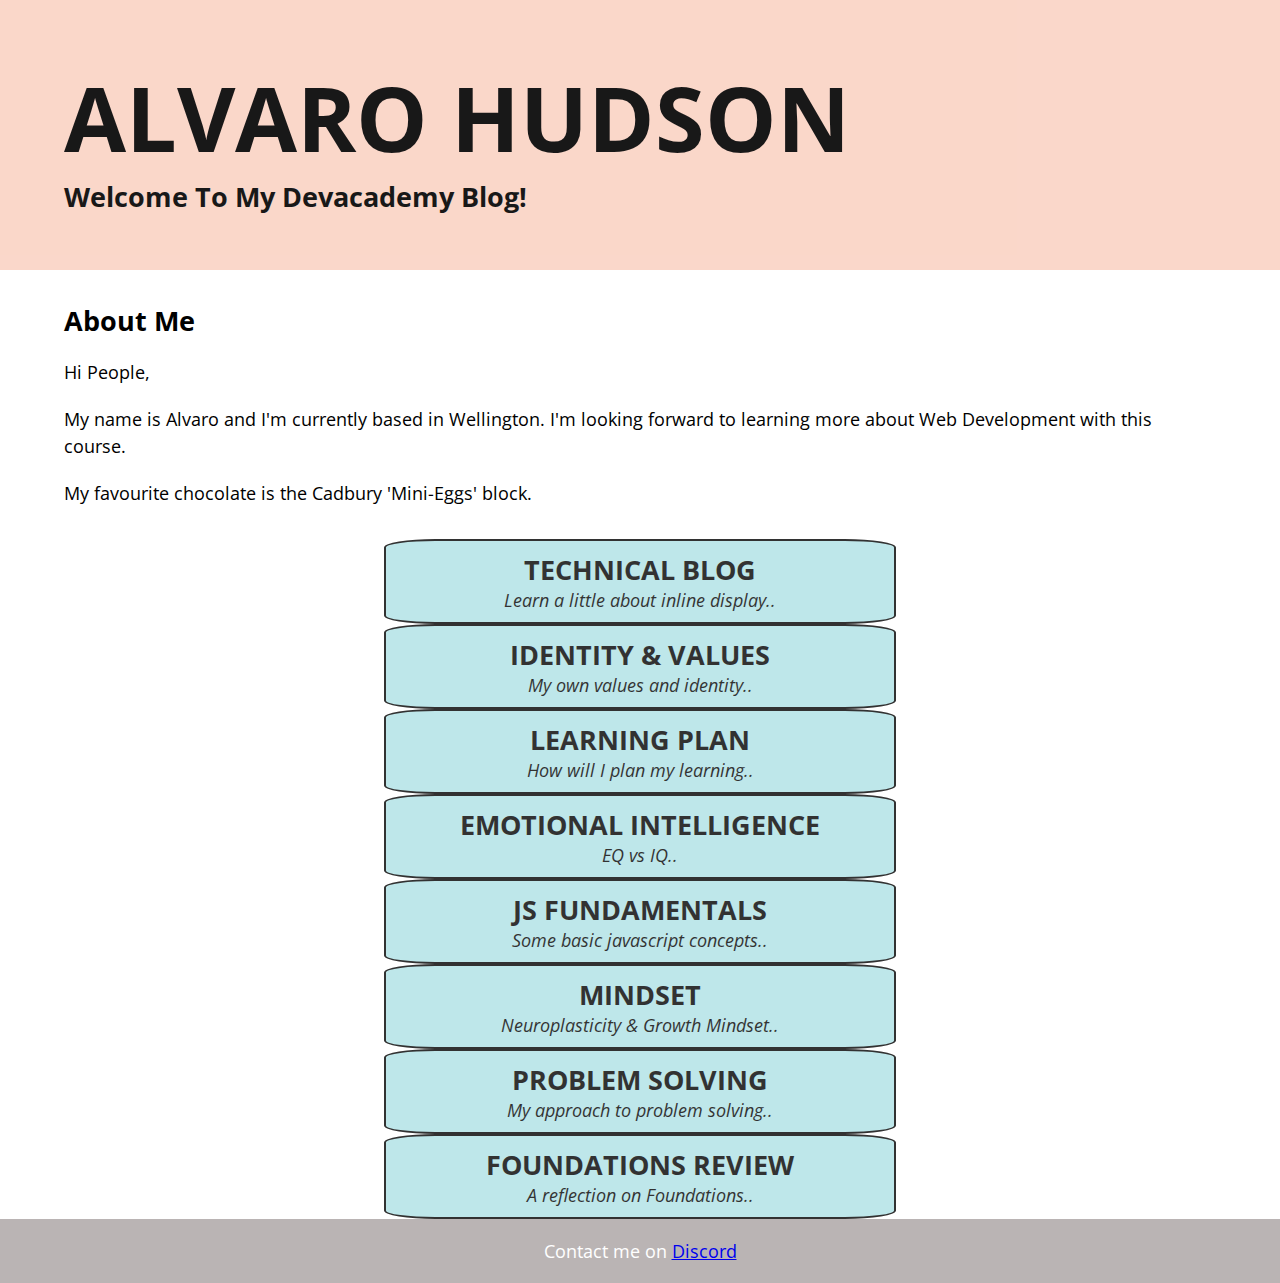
<file: index.html>
<!DOCTYPE html>
<html>

  <head>
    <title>Alvaro's Blog</title>
    <meta charset="UTF-8">
    <meta name="viewport" content="width=device-width, initial-scale=1.0">
    <meta http-equiv="X-UA-Compatible" content="ie=edge">
    <link rel="preconnect" href="https://fonts.googleapis.com">
    <link rel="preconnect" href="https://fonts.gstatic.com" crossorigin>  
    <link href="https://fonts.googleapis.com/css2?family=Open+Sans:ital,wght@0,300;0,400;0,700;1,300;1,400;1,700&display=swap" rel="stylesheet">
    <link href="styles/main.css" rel="stylesheet" type="text/css">
  </head>
  <body>
    
    <header class="home-header">
        <div class="title">
          <h1 id="title">ALVARO HUDSON</h1>
          <p><strong class="bold">Welcome To My Devacademy Blog!</strong><p>
        </div>
    </header>
  

    <main>

      <section class="about-me">
        <h2 id="about-me-title">About Me</h2>
        <p>Hi People,</p>
        <p>My name is Alvaro and I'm currently based in Wellington. I'm looking forward to learning more about Web Development with this course. </p>
        <p>My favourite chocolate is the Cadbury 'Mini-Eggs' block.</p>
      </section>

      <ul class="blog-links">
        <a href="blog/html-css.html" class="link tech">
          <li><strong class="bold">TECHNICAL BLOG</strong>
          <p><em>Learn a little about inline display..</em></p>
          </li>
        </a>
        <a href="blog/identity-values.html" class="link values">
          <li><strong class="bold">IDENTITY & VALUES</strong>
          <p><em>My own values and identity..</em></p>
          </li>
        </a>
        <a href="blog/learning-plan.html" class="link learning">
          <li><strong class="bold">LEARNING PLAN</strong>
          <p><em>How will I plan my learning..</em></p>
          </li>
        </a>
        <a href="blog/emotional-intelligence.html" class="link eq">
          <li><strong class="bold">EMOTIONAL INTELLIGENCE</strong>
          <p><em>EQ vs IQ..</em></p>
          </li>
        </a>
        <a href="blog/javascript-dom.html" class="link js">
          <li><strong class="bold">JS FUNDAMENTALS</strong>
          <p><em>Some basic javascript concepts..</em></p>
          </li>
        </a>
        <a href="blog/neuroplasticity.html" class="link mindset">
          <li><strong class="bold">MINDSET</strong>
          <p><em>Neuroplasticity & Growth Mindset..</em></p>
          </li>
        </a>
        <a href="blog/problem-solving.html" class="link problem">
          <li><strong class="bold">PROBLEM SOLVING</strong>
          <p><em>My approach to problem solving..</em></p>
          </li>
        </a>
        </a>
        <a href="blog/foundations-reflection.html" class="link foundations">
          <li><strong class="bold">FOUNDATIONS REVIEW</strong>
          <p><em>A reflection on Foundations..</em></p>
          </li>
        </a>
        </ul>

    </main>

    <footer class="other-links">
      <p>Contact me on <a href="https://discord.com/" target="_blank">Discord</a></p>
    </footer>
  

  </body>
  
</html>
</file>
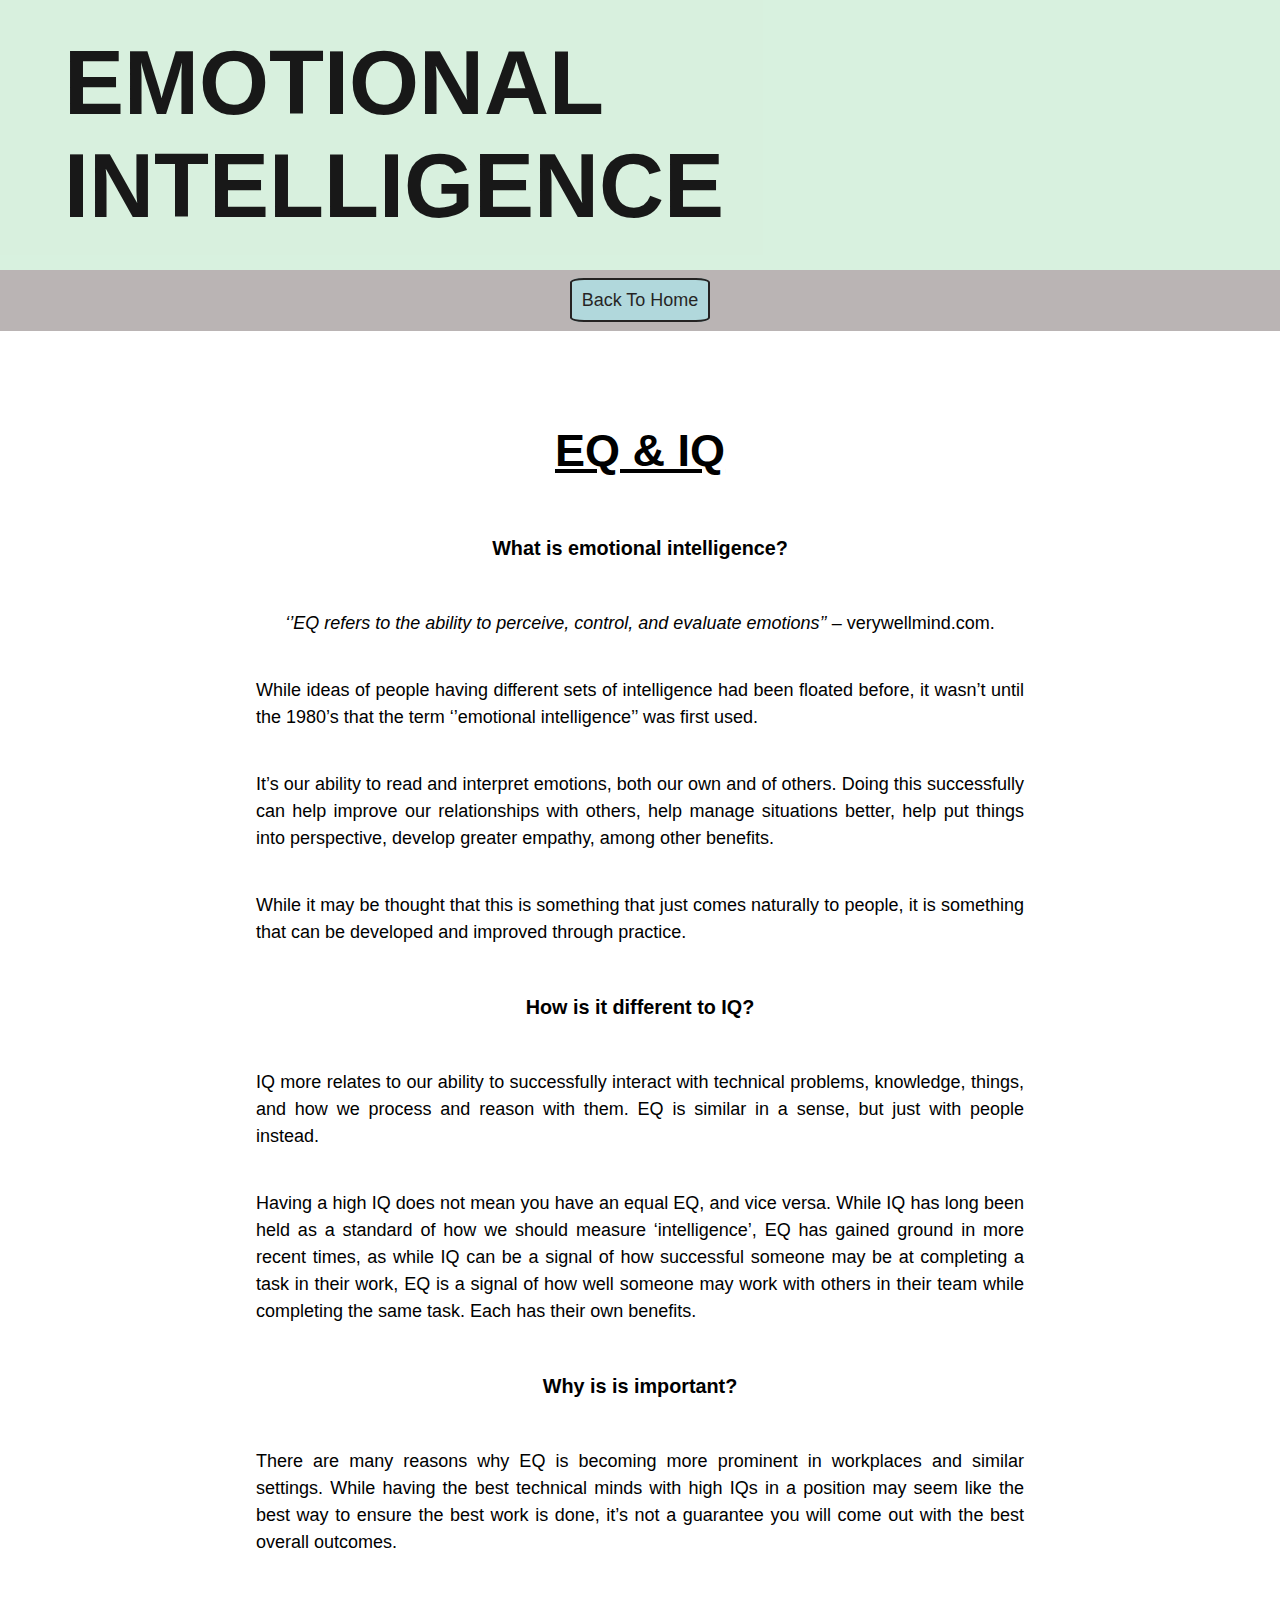
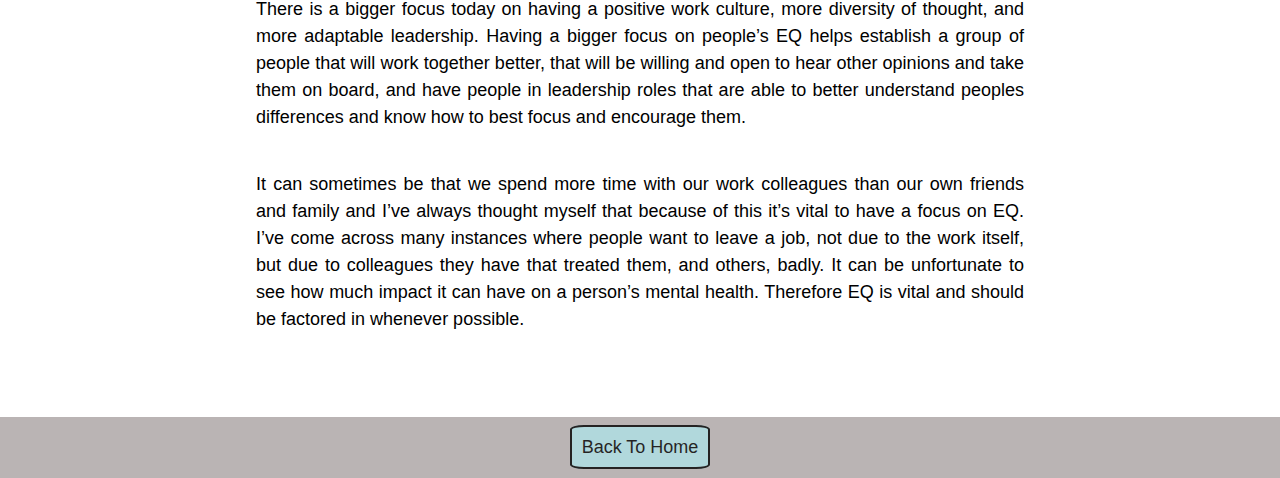
<file: blog/emotional-intelligence.html>
<!DOCTYPE html>
<html lang="en">

<head>
    <meta charset="UTF-8">
    <meta name="viewport" content="width=device-width, initial-scale=1.0">
    <meta http-equiv="X-UA-Compatible" content="ie=edge">
    <link href="../styles/main.css" rel="stylesheet" type="text/css">
    <title>EQ & IQ</title>
</head>

<body>
  <header class="home-header eq-header" >
    <h1 id="title" class="title">EMOTIONAL INTELLIGENCE</h1>
  </header>

  <nav class="other-links">
    <a href="../index.html" class="link">Back To Home</a>
  </nav>
  
  <main class="blog-main">
    <h2>EQ & IQ</h2>

    <h3>What is emotional intelligence?</h3>
    <p>
      <em>‘’EQ refers to the ability to perceive, control, and evaluate emotions’’</em> – verywellmind.com.
    </p> 
    <p>
      While ideas of people having different sets of intelligence had been floated before, it wasn’t until the 1980’s that the term ‘’emotional intelligence’’ was first used.
    </p>  
    <p>
      It’s our ability to read and interpret emotions, both our own and of others. Doing this successfully can help improve our relationships with others, help manage situations better, help put things into perspective, develop greater empathy, among other benefits.
    </p> 
    <p>
      While it may be thought that this is something that just comes naturally to people, it is something that can be developed and improved through practice.
    </p>
    
  
    <h3>How is it different to IQ?</h3>
    <p>
      IQ more relates to our ability to successfully interact with technical problems, knowledge, things, and how we process and reason with them. EQ is similar in a sense, but just with people instead.
    </p> 
    <p>
      Having a high IQ does not mean you have an equal EQ, and vice versa. While IQ has long been held as a standard of how we should measure ‘intelligence’, EQ has gained ground in more recent times, as while IQ can be a signal of how successful someone may be at completing a task in their work, EQ is a signal of how well someone may work with others in their team while completing the same task. Each has their own benefits.
    </p>
      

    <h3>Why is is important?</h3>
    <p>
      There are many reasons why EQ is becoming more prominent in workplaces and similar settings. While having the best technical minds with high IQs in a position may seem like the best way to ensure the best work is done, it’s not a guarantee you will come out with the best overall outcomes.
    </p>
    <p>
      There is a bigger focus today on having a positive work culture, more diversity of thought, and more adaptable leadership. Having a bigger focus on people’s EQ helps establish a group of people that will work together better, that will be willing and open to hear other opinions and take them on board, and have people in leadership roles that are able to better understand peoples differences and know how to best focus and encourage them.
    </p>
    <p>
      It can sometimes be that we spend more time with our work colleagues than our own friends and family and I’ve always thought myself that because of this it’s vital to have a focus on EQ. I’ve come across many instances where people want to leave a job, not due to the work itself, but due to colleagues they have that treated them, and others, badly. It can be unfortunate to see how much impact it can have on a person’s mental health. Therefore EQ is vital and should be factored in whenever possible.
    </p>
  </main>
  
  <nav class="other-links">
    <a href="../index.html" class="link">Back To Home</a>
  </nav>

</body>
</html>
</file>
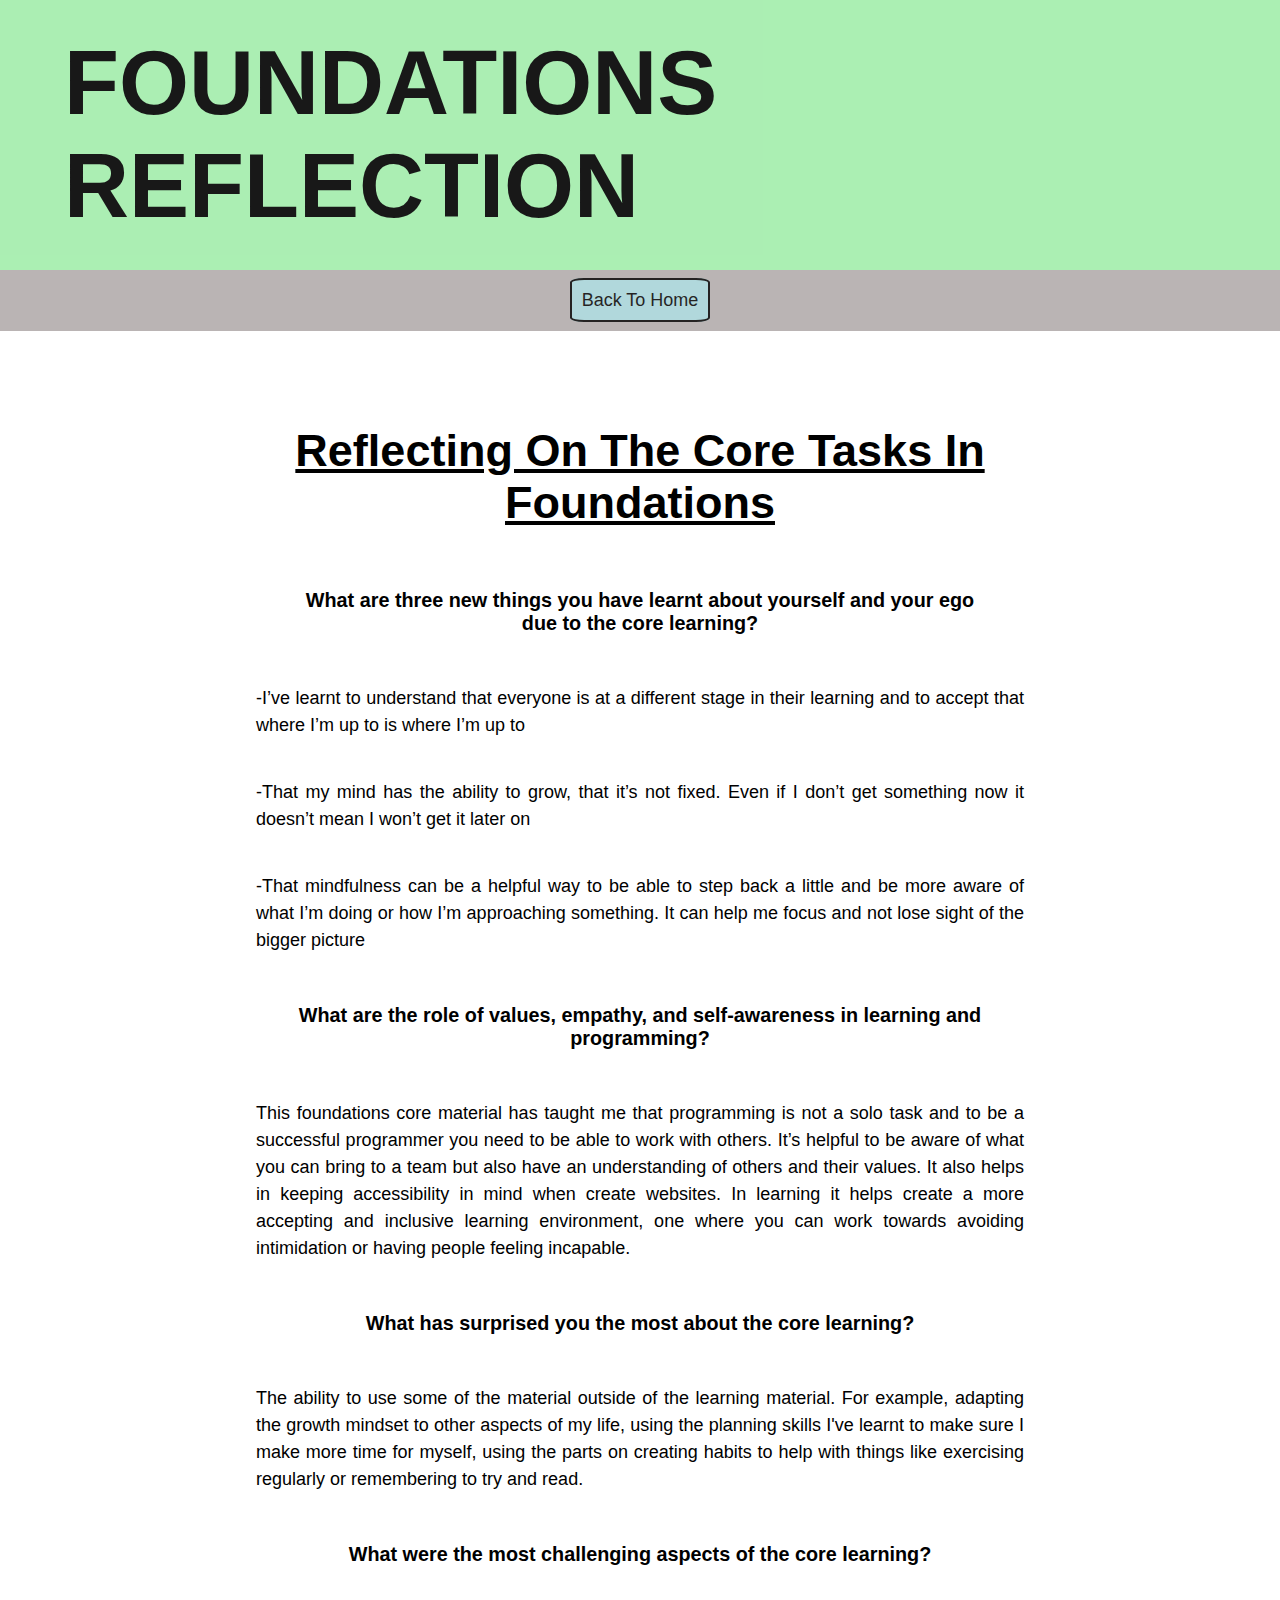
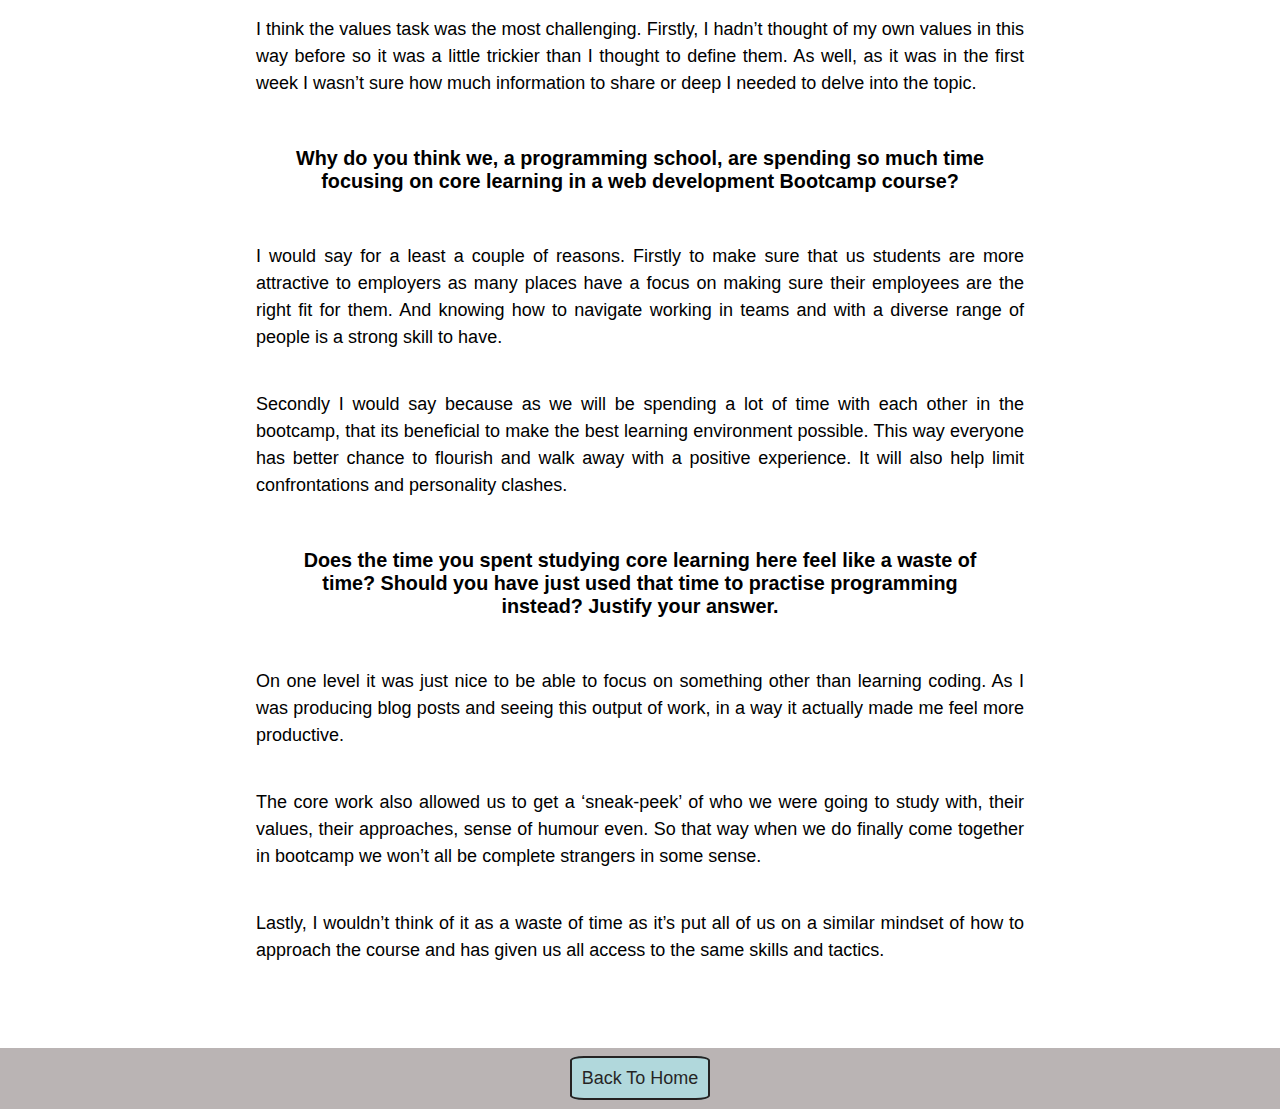
<file: blog/foundations-reflection.html>
<!DOCTYPE html>
<html>
<head>
  <title>Foundations Reflection</title>
  <meta charset="UTF-8">
  <meta name="viewport" content="width=device-width, initial-scale=1.0">
  <meta http-equiv="X-UA-Compatible" content="ie=edge">
  <link href="../styles/main.css" rel="stylesheet" type="text/css">
</head>

<body>
  <header class="home-header foundations-header" >
    <h1 id="title" class="title">FOUNDATIONS REFLECTION</h1>
  </header>

  <nav class="other-links">
    <a href="../index.html" class="link">Back To Home</a>
  </nav>
  
  <main class="blog-main">
    <h2>Reflecting On The Core Tasks In Foundations </h2>
    <h3>What are three new things you have learnt about yourself and your ego due to the core learning?</h3>
    <p>
      -I’ve learnt to understand that everyone is at a different stage in their learning and to accept that where I’m up to is where I’m up to
    </p>
    <p>
      -That my mind has the ability to grow, that it’s not fixed. Even if I don’t get something now it doesn’t mean I won’t get it later on
    </p>
    <p>
      -That mindfulness can be a helpful way to be able to step back a little and be more aware of what I’m doing or how I’m approaching something. It can help me focus and not lose sight of the bigger picture
    </p>
    <h3>What are the role of values, empathy, and self-awareness in learning and programming?</h3>
    <p>
      This foundations core material has taught me that programming is not a solo task and to be a successful programmer you need to be able to work with others. It’s helpful to be aware of what you can bring to a team but also have an understanding of others and their values. It also helps in keeping accessibility in mind when create websites. In learning it helps create a more accepting and inclusive learning environment, one where you can work towards avoiding intimidation or having people feeling incapable.
    </p>
    <h3>What has surprised you the most about the core learning?</h3>
    <p>
      The ability to use some of the material outside of the learning material. For example, adapting the growth mindset to other aspects of my life, using the planning skills I've learnt to make sure I make more time for myself, using the parts on creating habits to help with things like exercising regularly or remembering to try and read.
    </p>
    <h3>What were the most challenging aspects of the core learning?</h3>
    <p>
      I think the values task was the most challenging. Firstly, I hadn’t thought of my own values in this way before so it was a little trickier than I thought to define them. As well, as it was in the first week I wasn’t sure how much information to share or deep I needed to delve into the topic.
    </p>
    <h3>Why do you think we, a programming school, are spending so much time focusing on core learning in a web development Bootcamp course?</h3>
    <p>
      I would say for a least a couple of reasons. Firstly to make sure that us students are more attractive to employers as many places have a focus on making sure their employees are the right fit for them. And knowing how to navigate working in teams and with a diverse range of people is a strong skill to have.
    </p>
    <p>
      Secondly I would say because as we will be spending a lot of time with each other in the bootcamp, that its beneficial to make the best learning environment possible. This way everyone has better chance to flourish and walk away with a positive experience. It will also help limit confrontations and personality clashes.
    </p>
    <h3>Does the time you spent studying core learning here feel like a waste of time? Should you have just used that time to practise programming instead? Justify your answer.</h3>
    <p>
      On one level it was just nice to be able to focus on something other than learning coding. As I was producing blog posts and seeing this output of work, in a way it actually made me feel more productive.
    </p>
    <p>
      The core work also allowed us to get a ‘sneak-peek’ of who we were going to study with, their values, their approaches, sense of humour even. So that way when we do finally come together in bootcamp we won’t all be complete strangers in some sense.
    </p>
    <p>
      Lastly, I wouldn’t think of it as a waste of time as it’s put all of us on a similar mindset of how to approach the course and has given us all access to the same skills and tactics. 
    </p>
   
  </main>
  
  <nav class="other-links">
    <a href="../index.html" class="link">Back To Home</a>
  </nav>
  

</body>
</html>
</file>
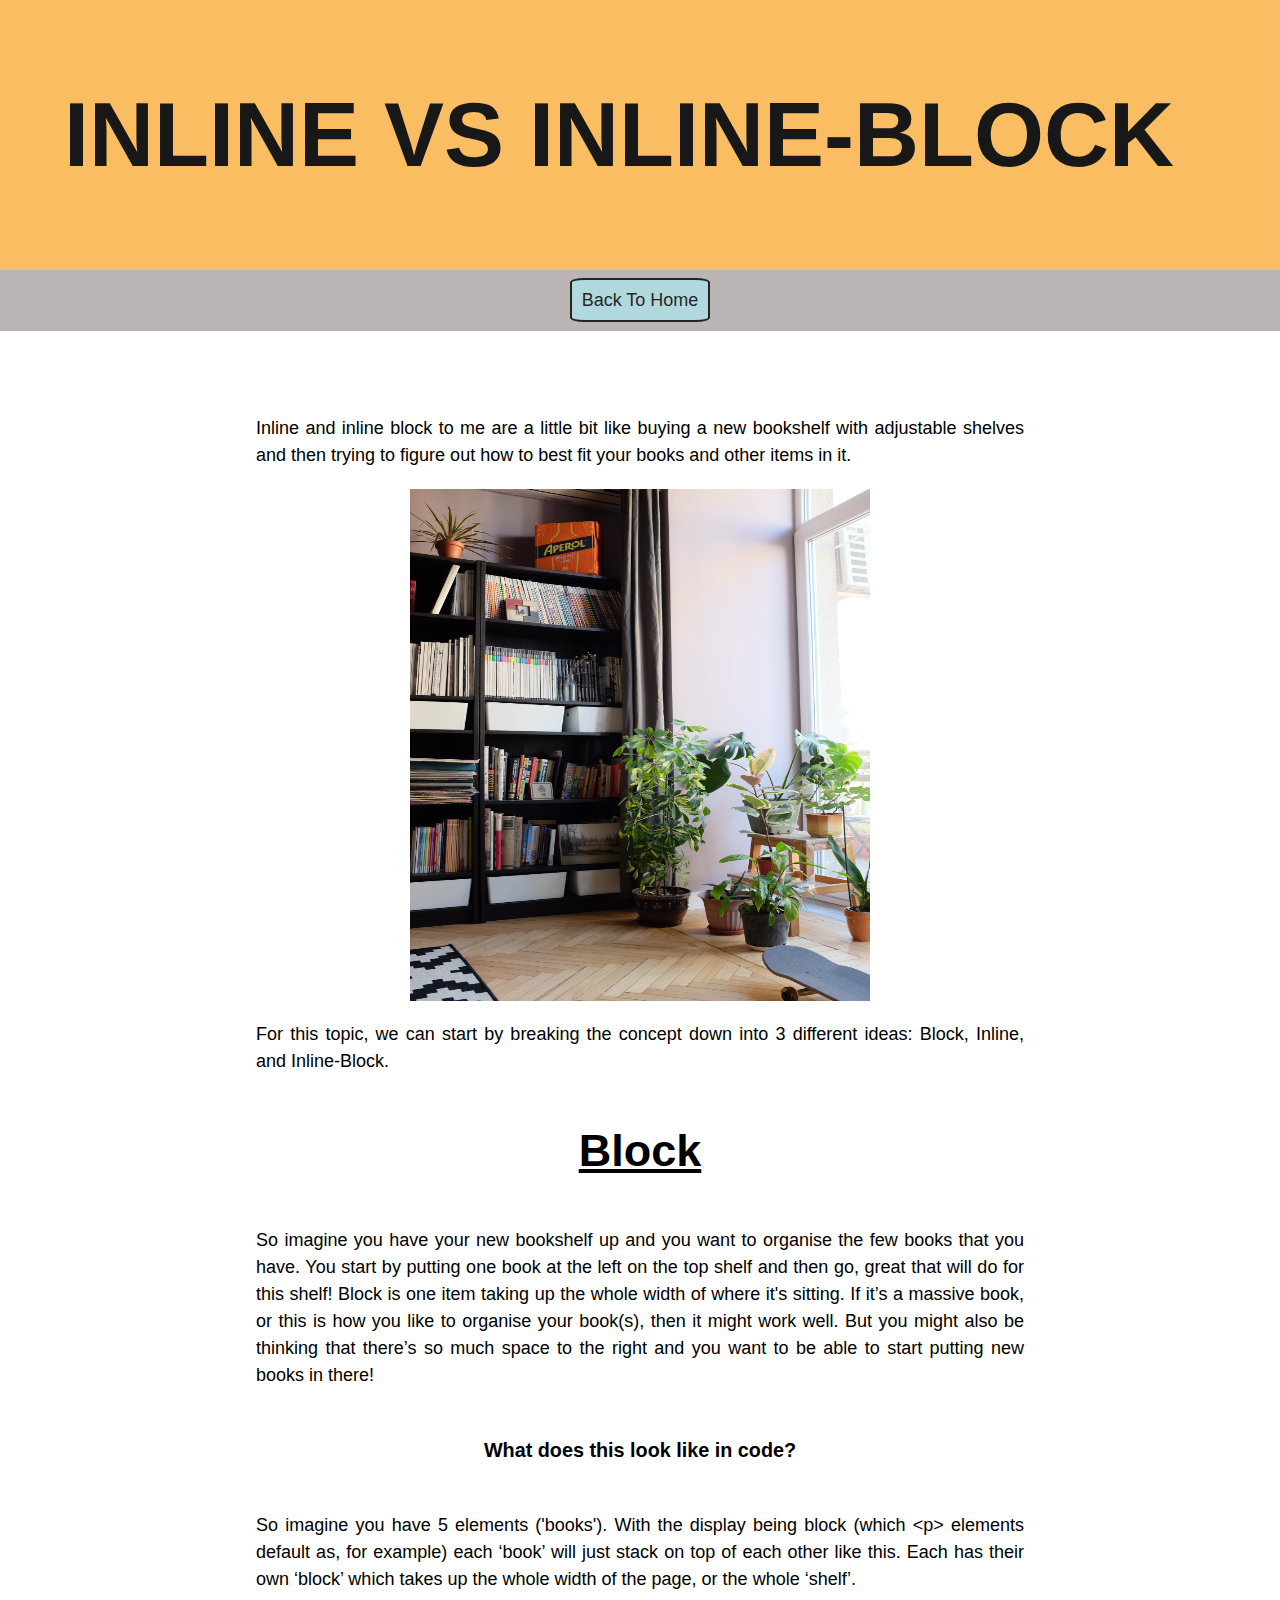
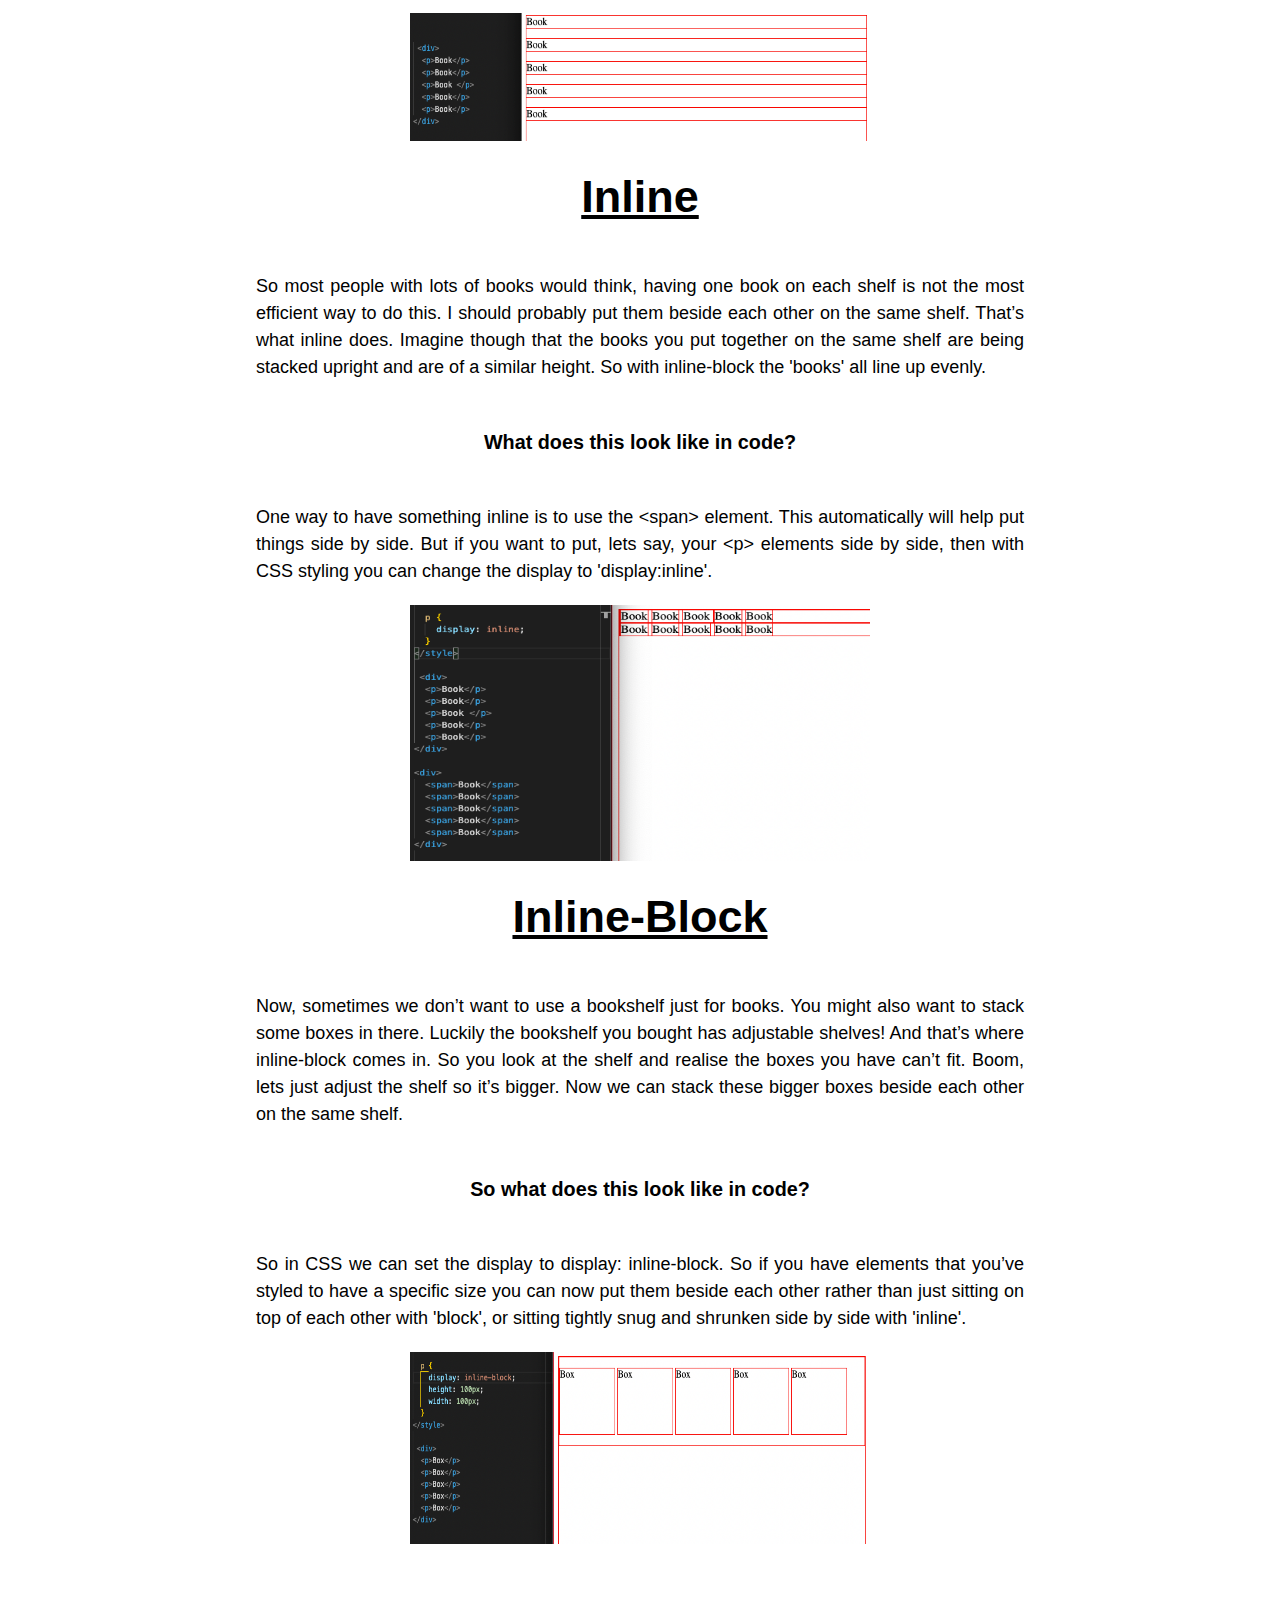
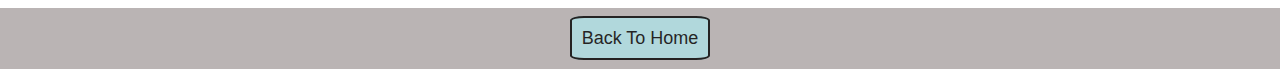
<file: blog/html-css.html>
<!DOCTYPE html>
<html>
<head>
  <title>Inline vs Inline-block</title>
  <meta charset="UTF-8">
  <meta name="viewport" content="width=device-width, initial-scale=1.0">
  <meta http-equiv="X-UA-Compatible" content="ie=edge">
  <link href="../styles/main.css" rel="stylesheet" type="text/css">
</head>

<body>
  <header class="home-header tech-header" >
    <h1 id="title" class="title">INLINE VS INLINE-BLOCK</h1>
  </header>

  <nav class="other-links">
    <a href="../index.html" class="link">Back To Home</a>
  </nav>
  
  <main class="blog-main">

    <p>
      Inline and inline block to me are a little bit like buying a new bookshelf with adjustable shelves and then 
      trying to figure out how to best fit your books and other items in it.
    </p>
    <img src="../styles/Images/bookshelf.jpg" alt="Image of a bookshelf" class="blog-image">
    <p>
      For this topic, we can start by breaking the concept down into 3 different ideas: Block, Inline, and Inline-Block.
    </p>

    <h2>Block</h2>
    <p>
      So imagine you have your new bookshelf up and you want to organise the few books that you have. You start 
      by putting one book at the left on the top shelf and then go, great that will do for this shelf! Block is 
      one item taking up the whole width of where it's sitting. If it’s a massive book, or this is how you like to organise your book(s), 
      then it might work well. But you might also be thinking that there’s so much space to the right and you want to be able 
      to start putting new books in there!
    </p>
    <h3>What does this look like in code?</h3>
    <p>
      So imagine you have 5 elements ('books'). With the display being block (which &ltp&gt elements default as, for example) each
      ‘book’ will just stack on top of each other like this. Each has their own ‘block’ which takes up the whole width of the page, 
      or the whole ‘shelf’.
    </p>
    <img src="../styles/Images/blockImage.png" alt="Image of block code and how it's displayed" class="blog-image block-image">

    <h2>Inline</h2>
    <p>
      So most people with lots of books would think, having one book on each shelf is not the most efficient way to do this. 
      I should probably put them beside each other on the same shelf. That’s what inline does. Imagine though that the books you put together on 
      the same shelf are being stacked upright and are of a similar height. So with inline-block the 'books' all line up evenly.
    </p>
    <h3>What does this look like in code?</h3>
    <p>
      One way to have something inline is to use the &ltspan&gt element. This automatically will help put things side by side.
      But if you want to put, lets say, your &ltp&gt elements side by side, then with CSS styling you can change the display to 'display:inline'.
    </p>
    <img src="../styles/Images/inline.png" alt="Image of how inline code can work" class="blog-image inline-image">
    
    <h2>Inline-Block</h2>
    <p>
      Now, sometimes we don’t want to use a bookshelf just for books. You might also want to stack some boxes in there. Luckily 
      the bookshelf you bought has adjustable shelves! And that’s where inline-block comes in. So you look at the shelf and realise 
      the boxes you have can’t fit. Boom, lets just adjust the shelf so it’s bigger. Now we can stack these bigger boxes beside 
      each other on the same shelf.
    </p>
    <h3>So what does this look like in code?</h3>
    <p>
      So in CSS we can set the display to display: inline-block. So if you have elements that you’ve styled to have a specific 
      size you can now put them beside each other rather than just sitting on top of each other with 'block', or sitting 
      tightly snug and shrunken side by side with 'inline'. 
    </p>
    <img src="../styles/Images/inline-block.png" alt="Imagine of how block elements can look" class="blog-image inline-block-image">

  </main>
  
  <nav class="other-links">
    <a href="../index.html" class="link">Back To Home</a>
  </nav>
  

</body>
</html>
</file>
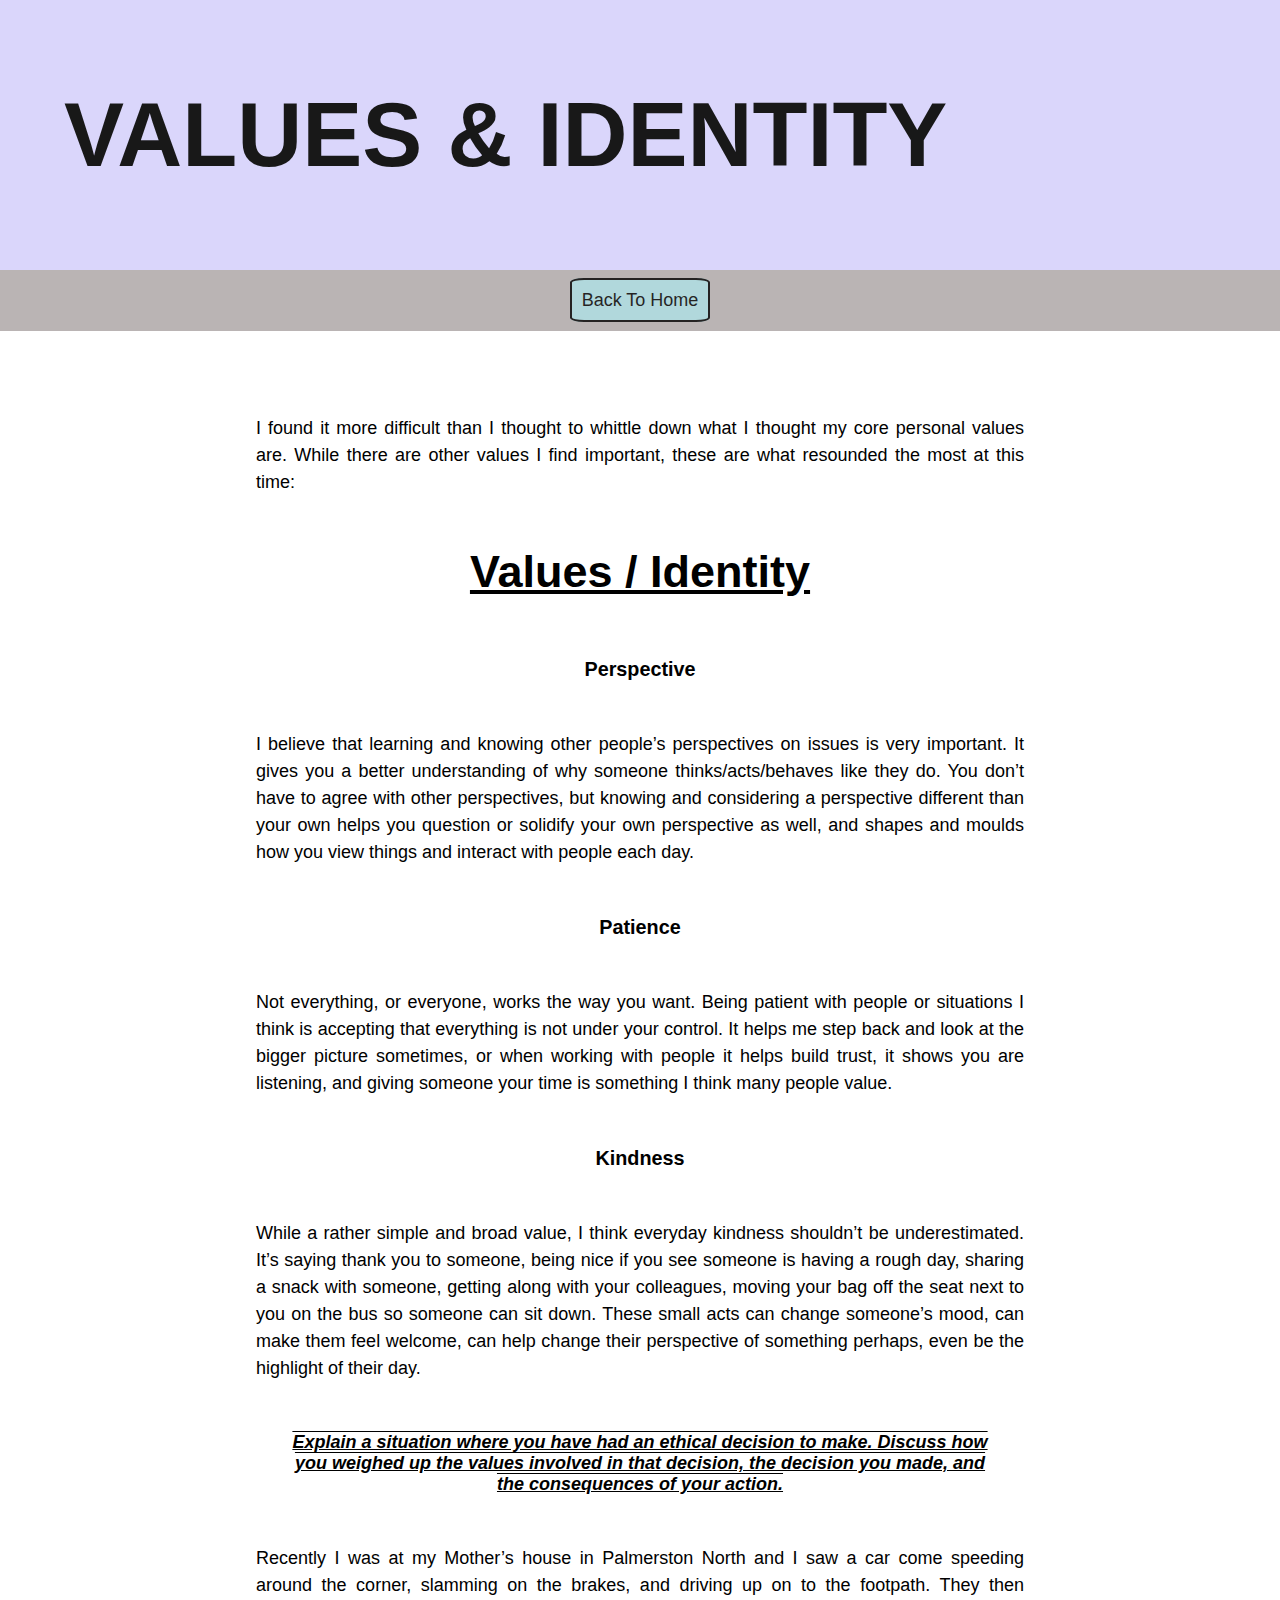
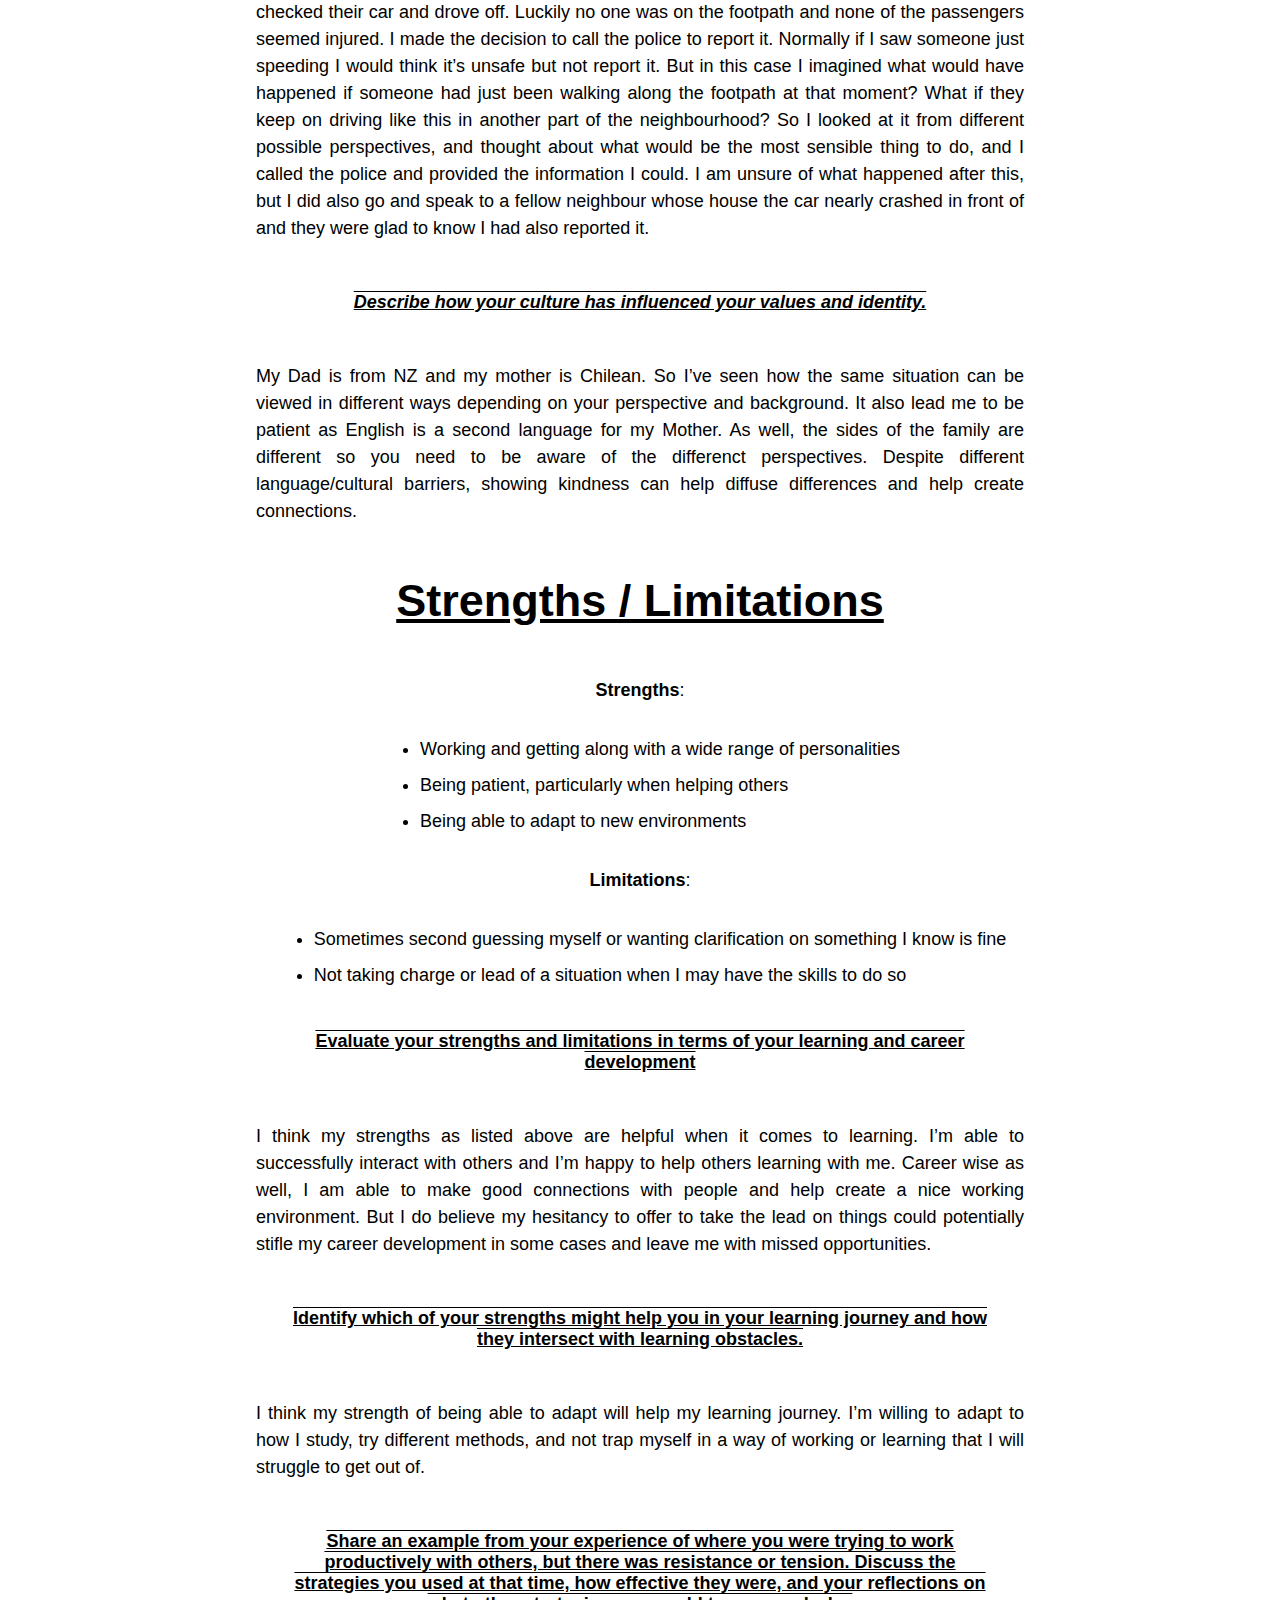
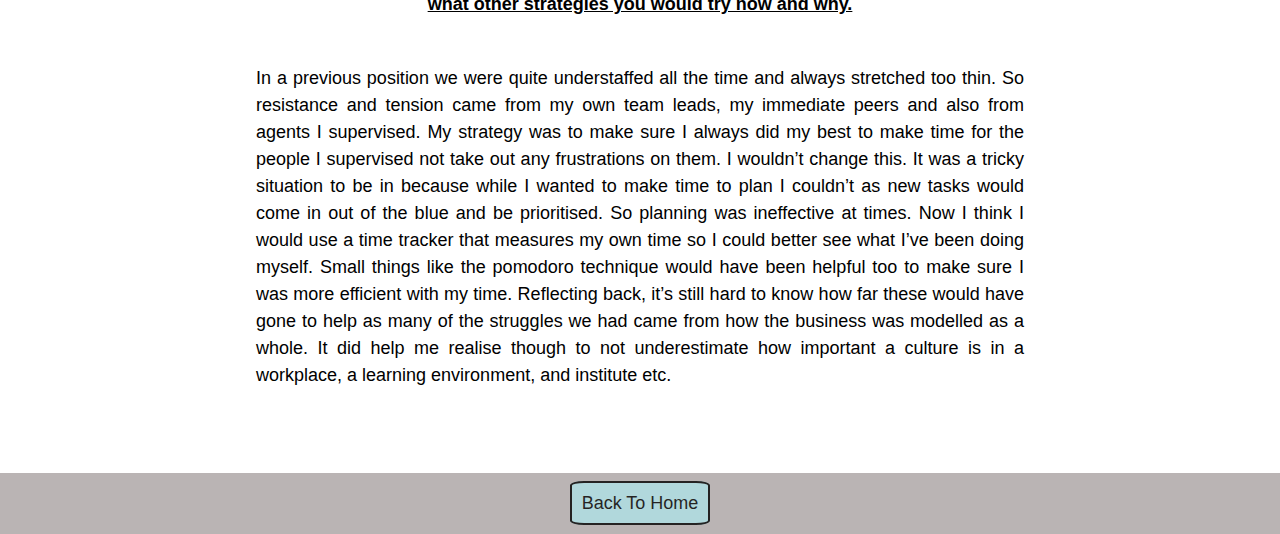
<file: blog/identity-values.html>
<!DOCTYPE html>
<html lang="en">
<head>
  <meta charset="UTF-8">
  <meta name="viewport" content="width=device-width, initial-scale=1.0">
  <meta http-equiv="X-UA-Compatible" content="ie=edge">
  <link href="../styles/main.css" rel="stylesheet" type="text/css">
  <title>Values & Identity</title>
</head>

<body>
  <header class="home-header values-header" >
    <h1 id="title" class="title">VALUES & IDENTITY</h1>
  </header>

  <nav class="other-links">
    <a href="../index.html" class="link">Back To Home</a>
  </nav>
  
  <main class="blog-main">
    <p>
      I found it more difficult than I thought to whittle down what I thought my core personal values are. While there are other values I find important, these are what resounded the most at this time:
    </p>
    <h2>Values / Identity</h2>
  
    <h3>Perspective</h3>
    <p>
      I believe that learning and knowing other people’s perspectives on issues is very important. It gives you a better understanding of why someone thinks/acts/behaves like they do. You don’t have to agree with other perspectives, but knowing and considering a perspective different than your own helps you question or solidify your own perspective as well, and shapes and moulds how you view things and interact with people each day.
    </p>
    <h3>Patience</h3>
    <p>
      Not everything, or everyone, works the way you want. Being patient with people or situations I think is accepting that everything is not under your control. It helps me step back and look at the bigger picture sometimes, or when working with people it helps build trust, it shows you are listening, and giving someone your time is something I think many people value.
    </p>
    <h3>Kindness</h3>
    <p>
      While a rather simple and broad value, I think everyday kindness shouldn’t be underestimated. It’s saying thank you to someone, being nice if you see someone is having a rough day, sharing a snack with someone, getting along with your colleagues, moving your bag off the seat next to you on the bus so someone can sit down. These small acts can change someone’s mood, can make them feel welcome, can help change their perspective of something perhaps, even be the highlight of their day.
    </p>
  


    <h4><em>Explain a situation where you have had an ethical decision to make. Discuss how you weighed up the values involved in that decision, the decision you made, and the consequences of your action.</em></h4>
    <p>
      Recently I was at my Mother’s house in Palmerston North and I saw a car come speeding around the corner, slamming on the brakes, and driving up on to the footpath. They then checked their car and drove off. Luckily no one was on the footpath and none of the passengers seemed injured. I made the decision to call the police to report it. Normally if I saw someone just speeding I would think it’s unsafe but not report it. But in this case I imagined what would have happened if someone had just been walking along the footpath at that moment? What if they keep on driving like this in another part of the neighbourhood? So I looked at it from different possible perspectives, and thought about what would be the most sensible thing to do, and I called the police and provided the information I could. I am unsure of what happened after this, but I did also go and speak to a fellow neighbour whose house the car nearly crashed in front of and they were glad to know I had also reported it.
    </p>
    <h4><em>Describe how your culture has influenced your values and identity.</em></h4>
    <p>
      My Dad is from NZ and my mother is Chilean. So I’ve seen how the same situation can be viewed in different ways depending on your perspective and background. It also lead me to be patient as English is a second language for my Mother. As well, the sides of the family are different so you need to be aware of the differenct perspectives. Despite different language/cultural barriers, showing kindness can help diffuse differences and help create connections.
    </p>

    <h2>Strengths / Limitations</h2>
    <p>
      <strong>Strengths</strong>:
    </p>
    <ul>
      <li>Working and getting along with a wide range of personalities</li>
      <li>Being patient, particularly when helping others</li>
      <li>Being able to adapt to new environments</li>
    </ul>
    <p>
      <strong>Limitations</strong>:
    </p>
    <ul>
      <li>Sometimes second guessing myself or wanting clarification on something I know is fine</li>
      <li>Not taking charge or lead of a situation when I may have the skills to do so</li>
    </ul>
  
    <h4>Evaluate your strengths and limitations in terms of your learning and career development</h4>
    <p>
      I think my strengths as listed above are helpful when it comes to learning. I’m able to successfully interact with others and I’m happy to help others learning with me. Career wise as well, I am able to make good connections with people and help create a nice working environment. But I do believe my hesitancy to offer to take the lead on things could potentially stifle my career development in some cases and leave me with missed opportunities.
    </p>
    <h4>Identify which of your strengths might help you in your learning journey and how they intersect with learning obstacles.</h4>
    <p>
      I think my strength of being able to adapt will help my learning journey. I’m willing to adapt to how I study, try different methods, and not trap myself in a way of working or learning that I will struggle to get out of. 
    </p>
    <h4>Share an example from your experience of where you were trying to work productively with others, but there was resistance or tension. Discuss the strategies you used at that time, how effective they were, and your reflections on what other strategies you would try now and why.</h4>
    <p>
      In a previous position we were quite understaffed all the time and always stretched too thin. So resistance and tension came from my own team leads, my immediate peers and also from agents I supervised. My strategy was to make sure I always did my best to make time for the people I supervised not take out any frustrations on them. I wouldn’t change this. It was a tricky situation to be in because while I wanted to make time to plan I couldn’t as new tasks would come in out of the blue and be prioritised. So planning was ineffective at times. Now I think I would use a time tracker that measures my own time so I could better see what I’ve been doing myself. Small things like the pomodoro technique would have been helpful too to make sure I was more efficient with my time. Reflecting back, it’s still hard to know how far these would have gone to help as many of the struggles we had came from how the business was modelled as a whole. It did help me realise though to not underestimate how important a culture is in a workplace, a learning environment, and institute etc.
    </p>
  </main>
  
  <nav class="other-links">
    <a href="../index.html" class="link">Back To Home</a>
  </nav>

</body>
</html>
</file>
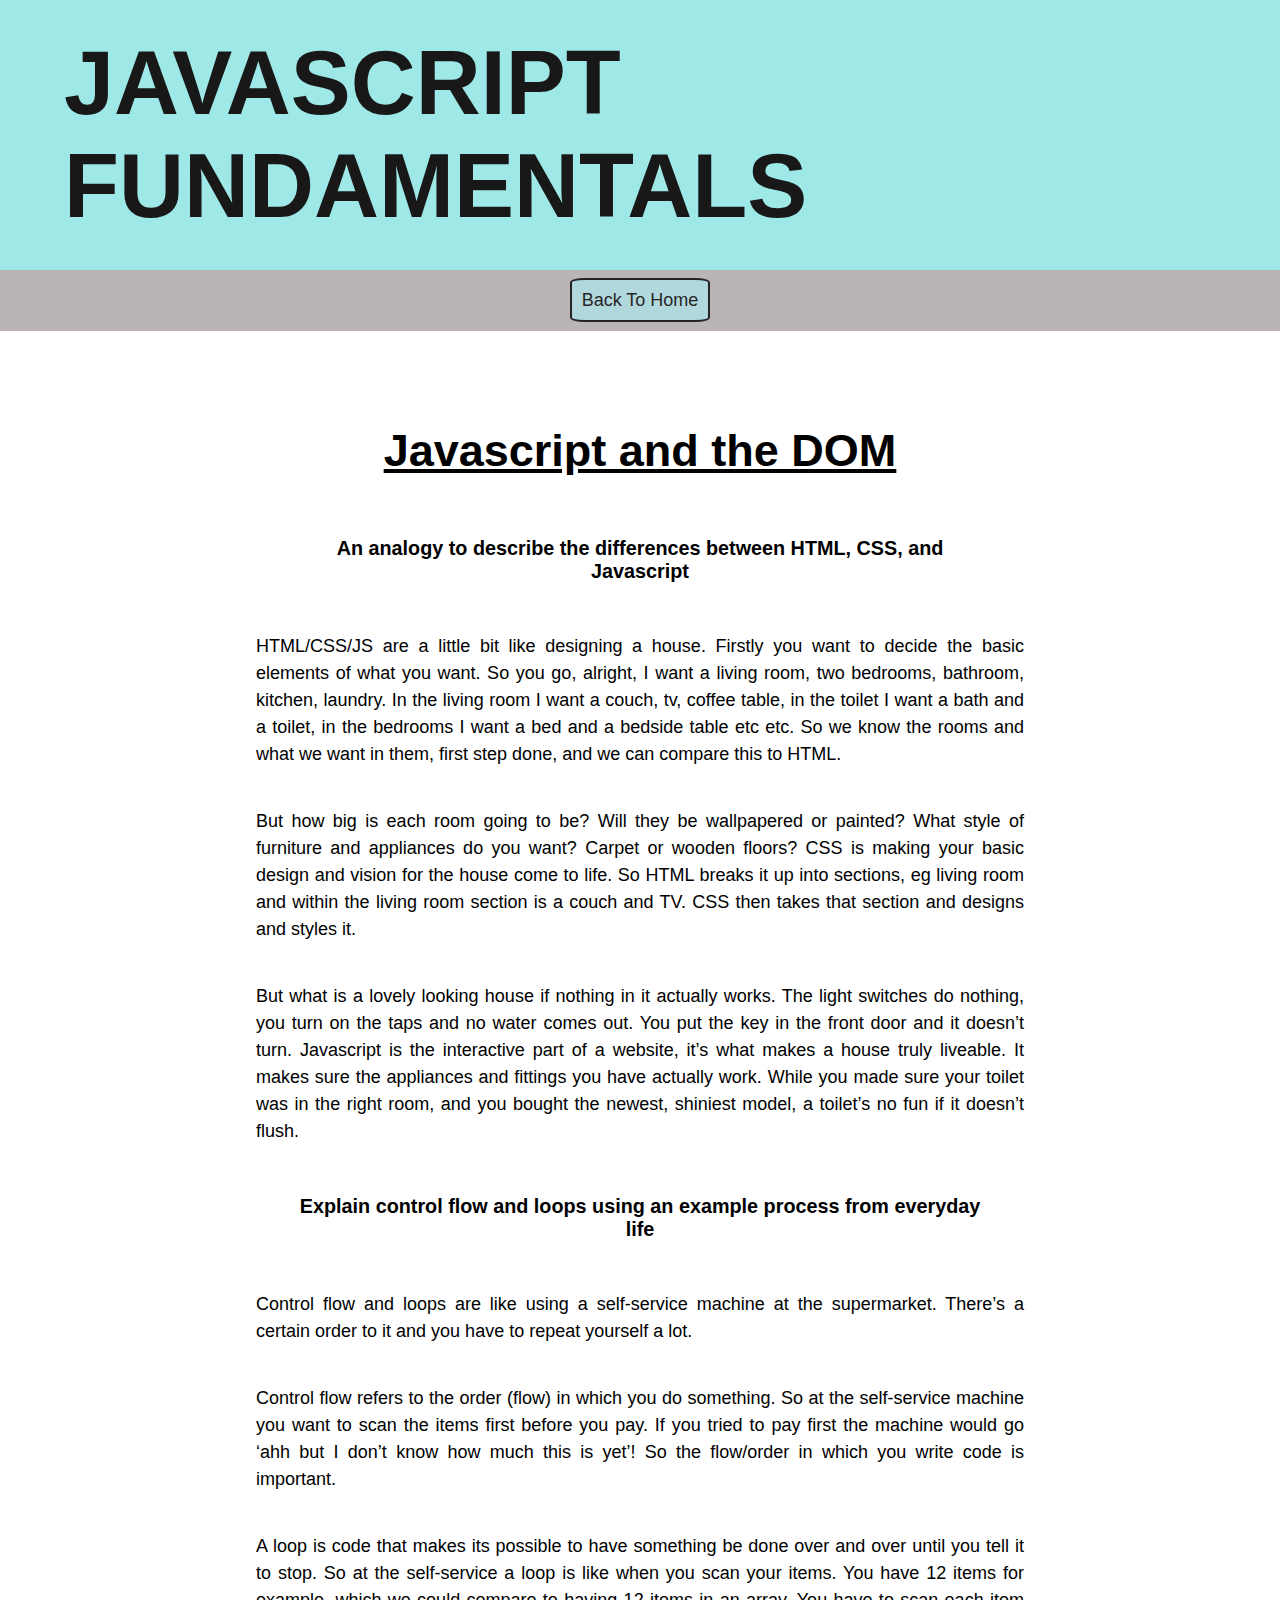
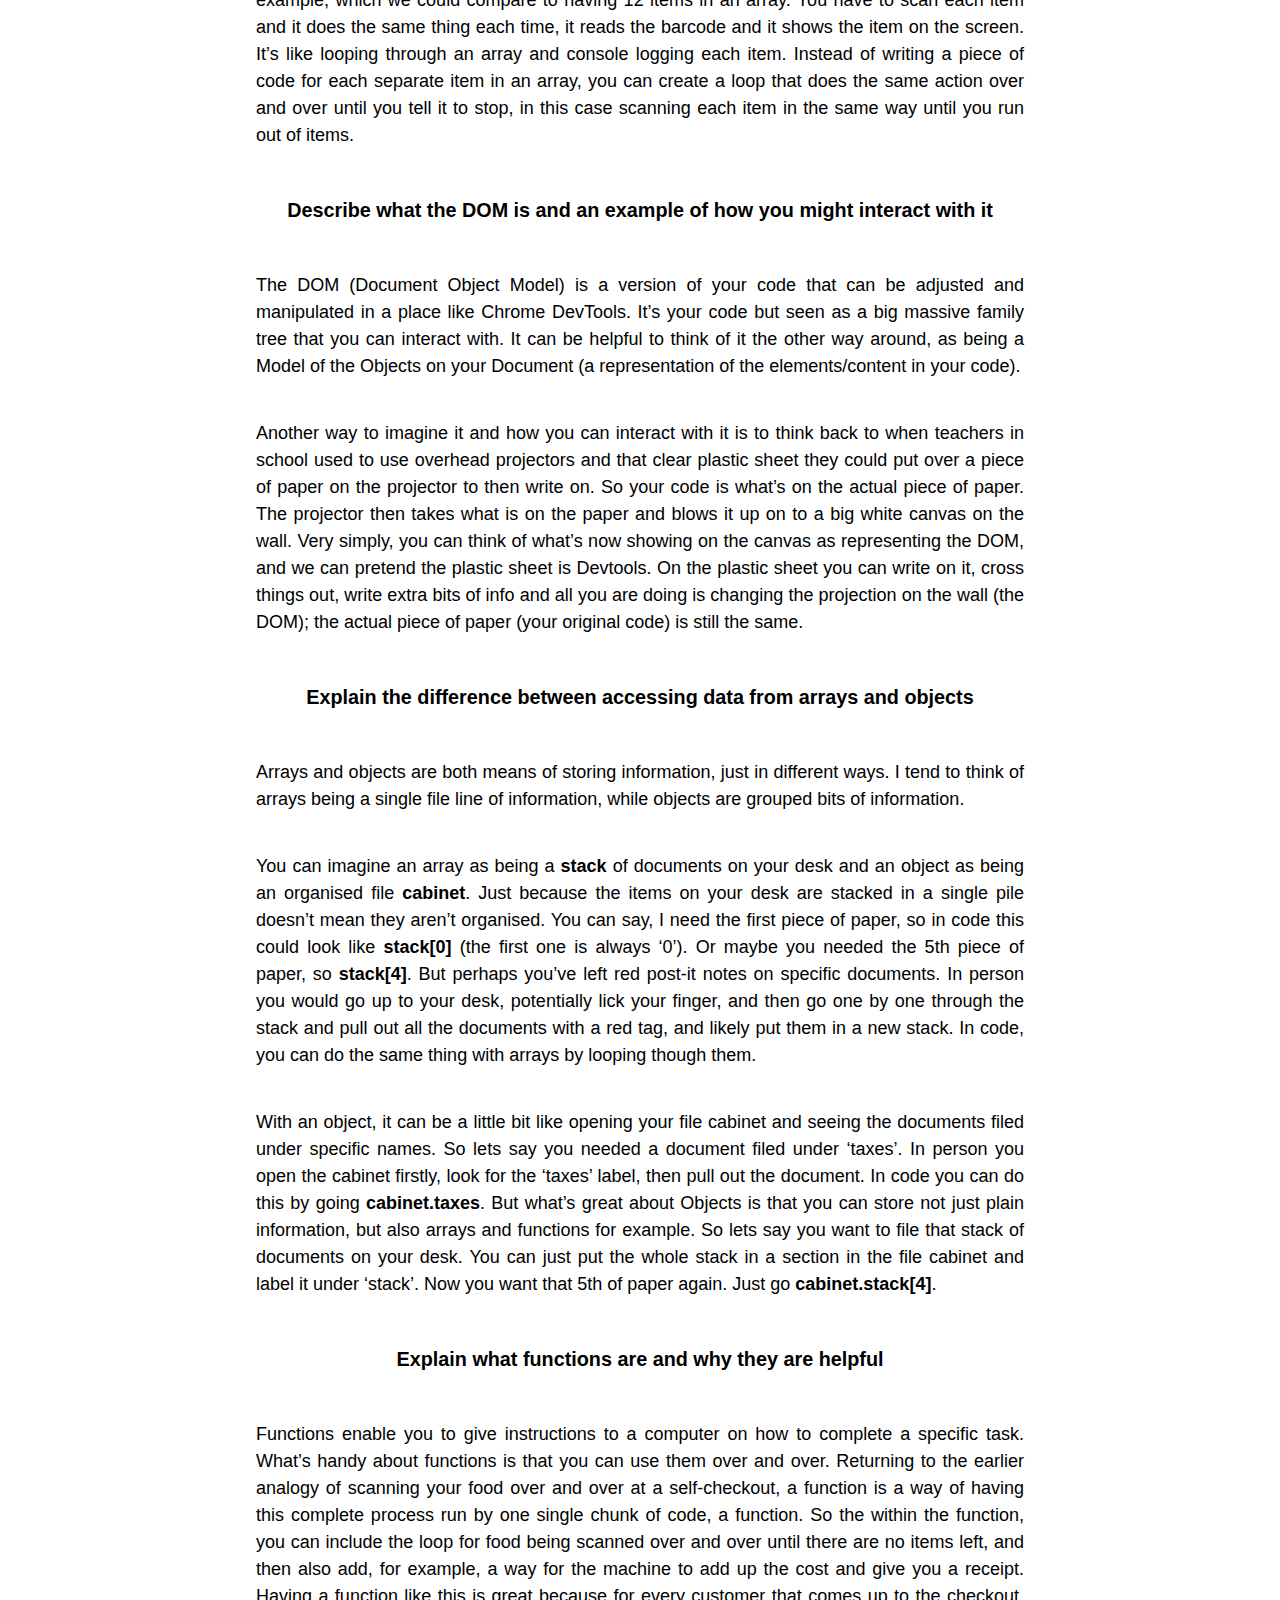
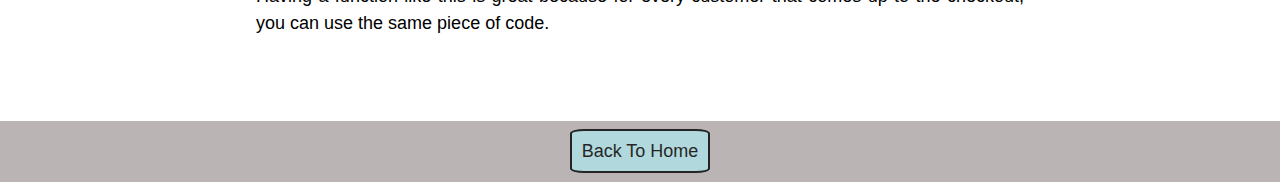
<file: blog/javascript-dom.html>
<!DOCTYPE html>
<html lang="en">
<head>
  <meta charset="UTF-8">
  <meta name="viewport" content="width=device-width, initial-scale=1.0">
  <meta http-equiv="X-UA-Compatible" content="ie=edge">
  <link href="../styles/main.css" rel="stylesheet" type="text/css">
  <title>JS Fundamentals</title>
</head>

<body>
  <header class="home-header js-header" >
    <h1 id="title" class="title">JAVASCRIPT FUNDAMENTALS</h1>
  </header>

  <nav class="other-links">
    <a href="../index.html" class="link">Back To Home</a>
  </nav>

  <main class="blog-main">

    <h2>Javascript and the DOM</h2>

    <h3>An analogy to describe the differences between HTML, CSS, and Javascript</h3>
    <p>
      HTML/CSS/JS are a little bit like designing a house. Firstly you want to decide the basic elements of what you want. So you go, alright, I want a living room, two bedrooms, bathroom, kitchen, laundry. In the living room I want a couch, tv, coffee table, in the toilet I want a bath and a toilet, in the bedrooms I want a bed and a bedside table etc etc. So we know the rooms and what we want in them, first step done, and we can compare this to HTML. 
    </p>
    <p>
      But how big is each room going to be? Will they be wallpapered or painted? What style of furniture and appliances do you want? Carpet or wooden floors? CSS is making your basic design and vision for the house come to life. So HTML breaks it up into sections, eg living room and within the living room section is a couch and TV. CSS then takes that section and designs and styles it.
    </p>
    <p>
      But what is a lovely looking house if nothing in it actually works. The light switches do nothing, you turn on the taps and no water comes out. You put the key in the front door and it doesn’t turn. Javascript is the interactive part of a website, it’s what makes a house truly liveable. It makes sure the appliances and fittings you have actually work. While you made sure your toilet was in the right room, and you bought the newest, shiniest model, a toilet’s no fun if it doesn’t flush.
    </p>

    <h3>Explain control flow and loops using an example process from everyday life</h3>
    <p>
      Control flow and loops are like using a self-service machine at the supermarket. There’s a certain order to it and you have to repeat yourself a lot.
    </p>
    <p>
      Control flow refers to the order (flow) in which you do something. So at the self-service machine you want to scan the items first before you pay. If you tried to pay first the machine would go ‘ahh but I don’t know how much this is yet’! So the flow/order in which you write code is important.
    </p>
    <p>
      A loop is code that makes its possible to have something be done over and over until you tell it to stop. So at the self-service a loop is like when you scan your items. You have 12 items for example, which we could compare to having 12 items in an array. You have to scan each item and it does the same thing each time, it reads the barcode and it shows the item on the screen. It’s like looping through an array and console logging each item. Instead of writing a piece of code for each separate item in an array, you can create a loop that does the same action over and over until you tell it to stop, in this case scanning each item in the same way until you run out of items.
    </p>

    <h3>Describe what the DOM is and an example of how you might interact with it</h3>
    <p>
      The DOM (Document Object Model) is a version of your code that can be adjusted and manipulated in a place like Chrome DevTools. It’s your code but seen as a big massive family tree that you can interact with. It can be helpful to think of it the other way around, as being a Model of the Objects on your Document (a representation of the elements/content in your code). 
    </p>
    <p>
      Another way to imagine it and how you can interact with it is to think back to when teachers in school used to use overhead projectors and that clear plastic sheet they could put over a piece of paper on the projector to then write on. So your code is what’s on the actual piece of paper. The projector then takes what is on the paper and blows it up on to a big white canvas on the wall. Very simply, you can think of what’s now showing on the canvas as representing the DOM, and we can pretend the plastic sheet is Devtools. On the plastic sheet you can write on it, cross things out, write extra bits of info and all you are doing is changing the projection on the wall (the DOM); the actual piece of paper (your original code) is still the same.
    </p>

    <h3>Explain the difference between accessing data from arrays and objects</h3>
    <p>
      Arrays and objects are both means of storing information, just in different ways. I tend to think of arrays being a single file line of information, while objects are grouped bits of information.
    </p>
    <p>
      You can imagine an array as being a <strong>stack</strong> of documents on your desk and an object as being an organised file <strong>cabinet</strong>. Just because the items on your desk are stacked in a single pile doesn’t mean they aren’t organised. You can say, I need the first piece of paper, so in code this could look like <strong>stack[0]</strong> (the first one is always ‘0’). Or maybe you needed the 5th piece of paper, so <strong>stack[4]</strong>. But perhaps you’ve left red post-it notes on specific documents. In person you would go up to your desk, potentially lick your finger, and then go one by one through the stack and pull out all the documents with a red tag, and likely put them in a new stack. In code, you can do the same thing with arrays by looping though them.
    </p>
    <p>
      With an object, it can be a little bit like opening your file cabinet and seeing the documents filed under specific names. So lets say you needed a document filed under ‘taxes’. In person you open the cabinet firstly, look for the ‘taxes’ label, then pull out the document. In code you can do this by going <strong>cabinet.taxes</strong>. But what’s great about Objects is that you can store not just plain information, but also arrays and functions for example. So lets say you want to file that stack of documents on your desk. You can just put the whole stack in a section in the file cabinet and label it under ‘stack’. Now you want that 5th of paper again. Just go <strong>cabinet.stack[4]</strong>. 
    </p>

    <h3>Explain what functions are and why they are helpful</h3>
    <p>
      Functions enable you to give instructions to a computer on how to complete a specific task. What’s handy about functions is that you can use them over and over. Returning to the earlier analogy of scanning your food over and over at a self-checkout, a function is a way of having this complete process run by one single chunk of code, a function. So the within the function, you can include the loop for food being scanned over and over until there are no items left, and then also add, for example, a way for the machine to add up the cost and give you a receipt. Having a function like this is great because for every customer that comes up to the checkout, you can use the same piece of code.
    </p>
  </main>

  <nav class="other-links">
    <a href="../index.html" class="link">Back To Home</a>
  </nav>

</body>
</html>
</file>
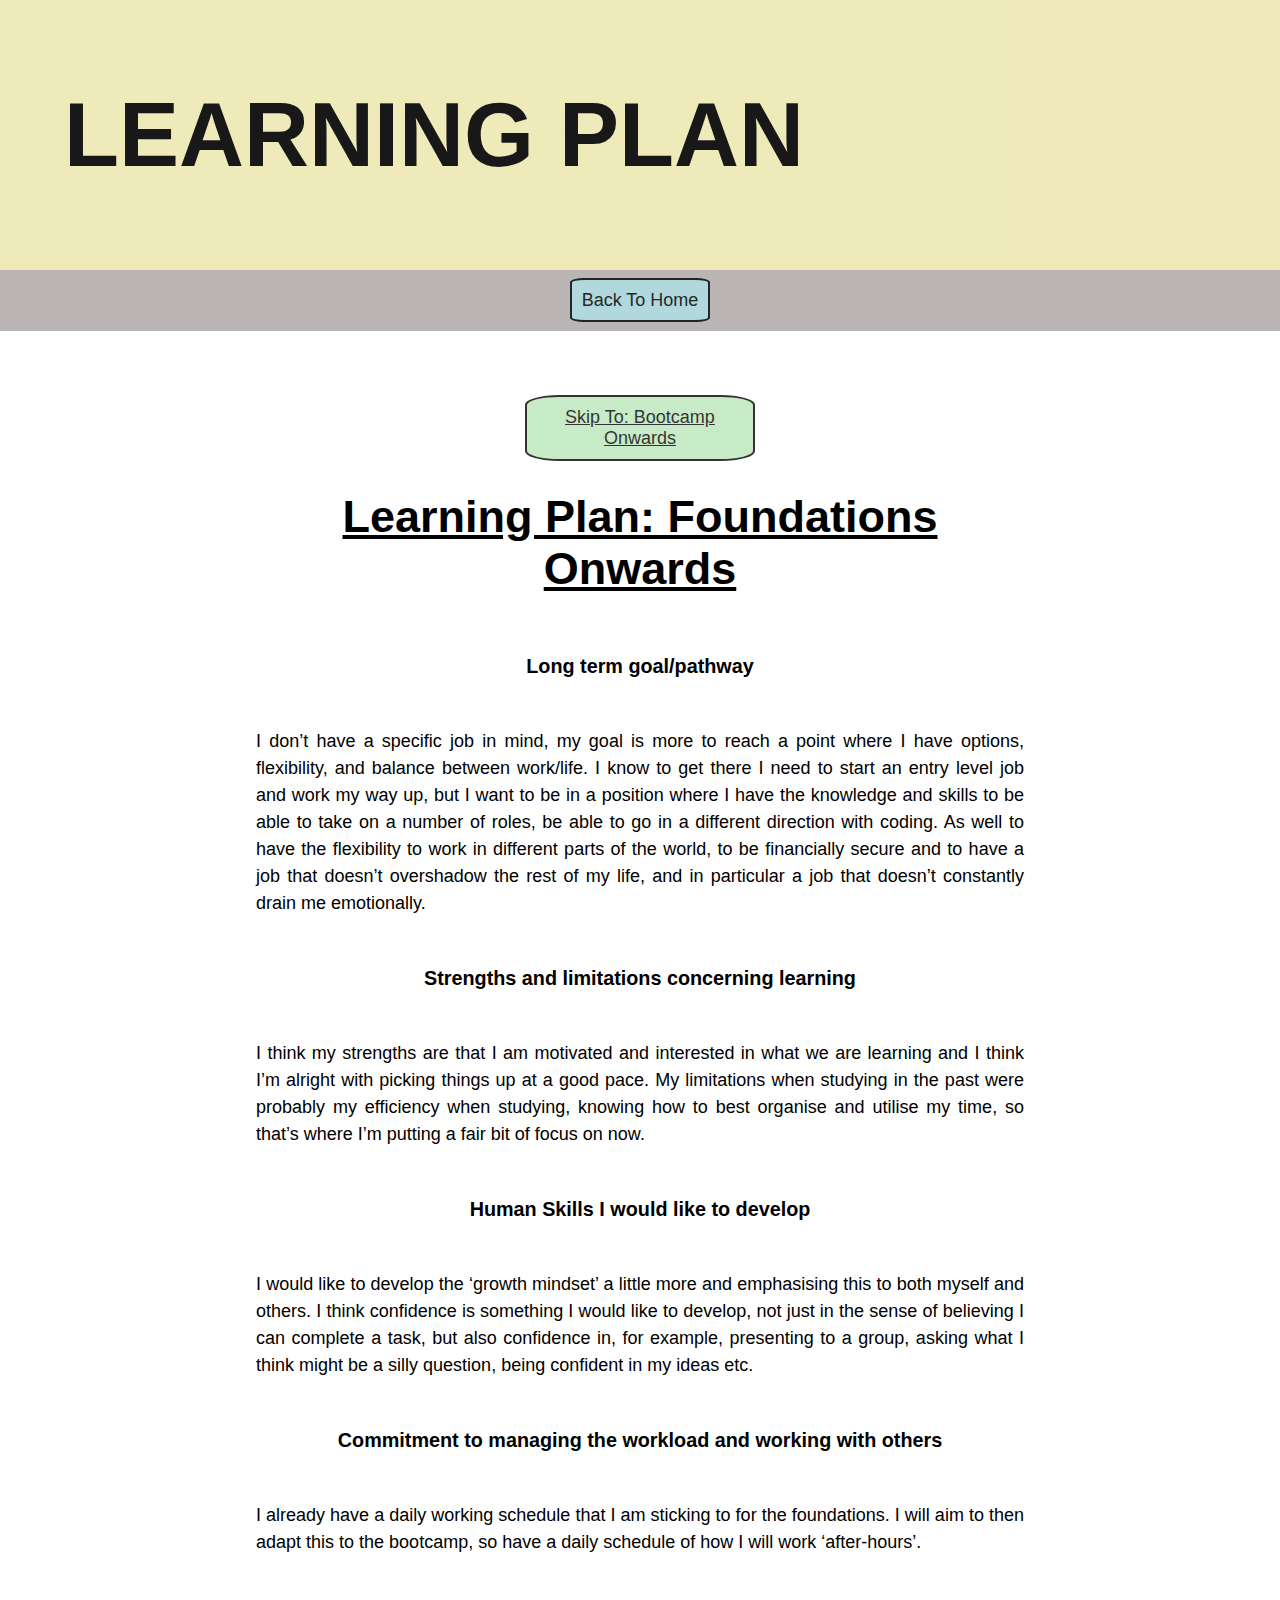
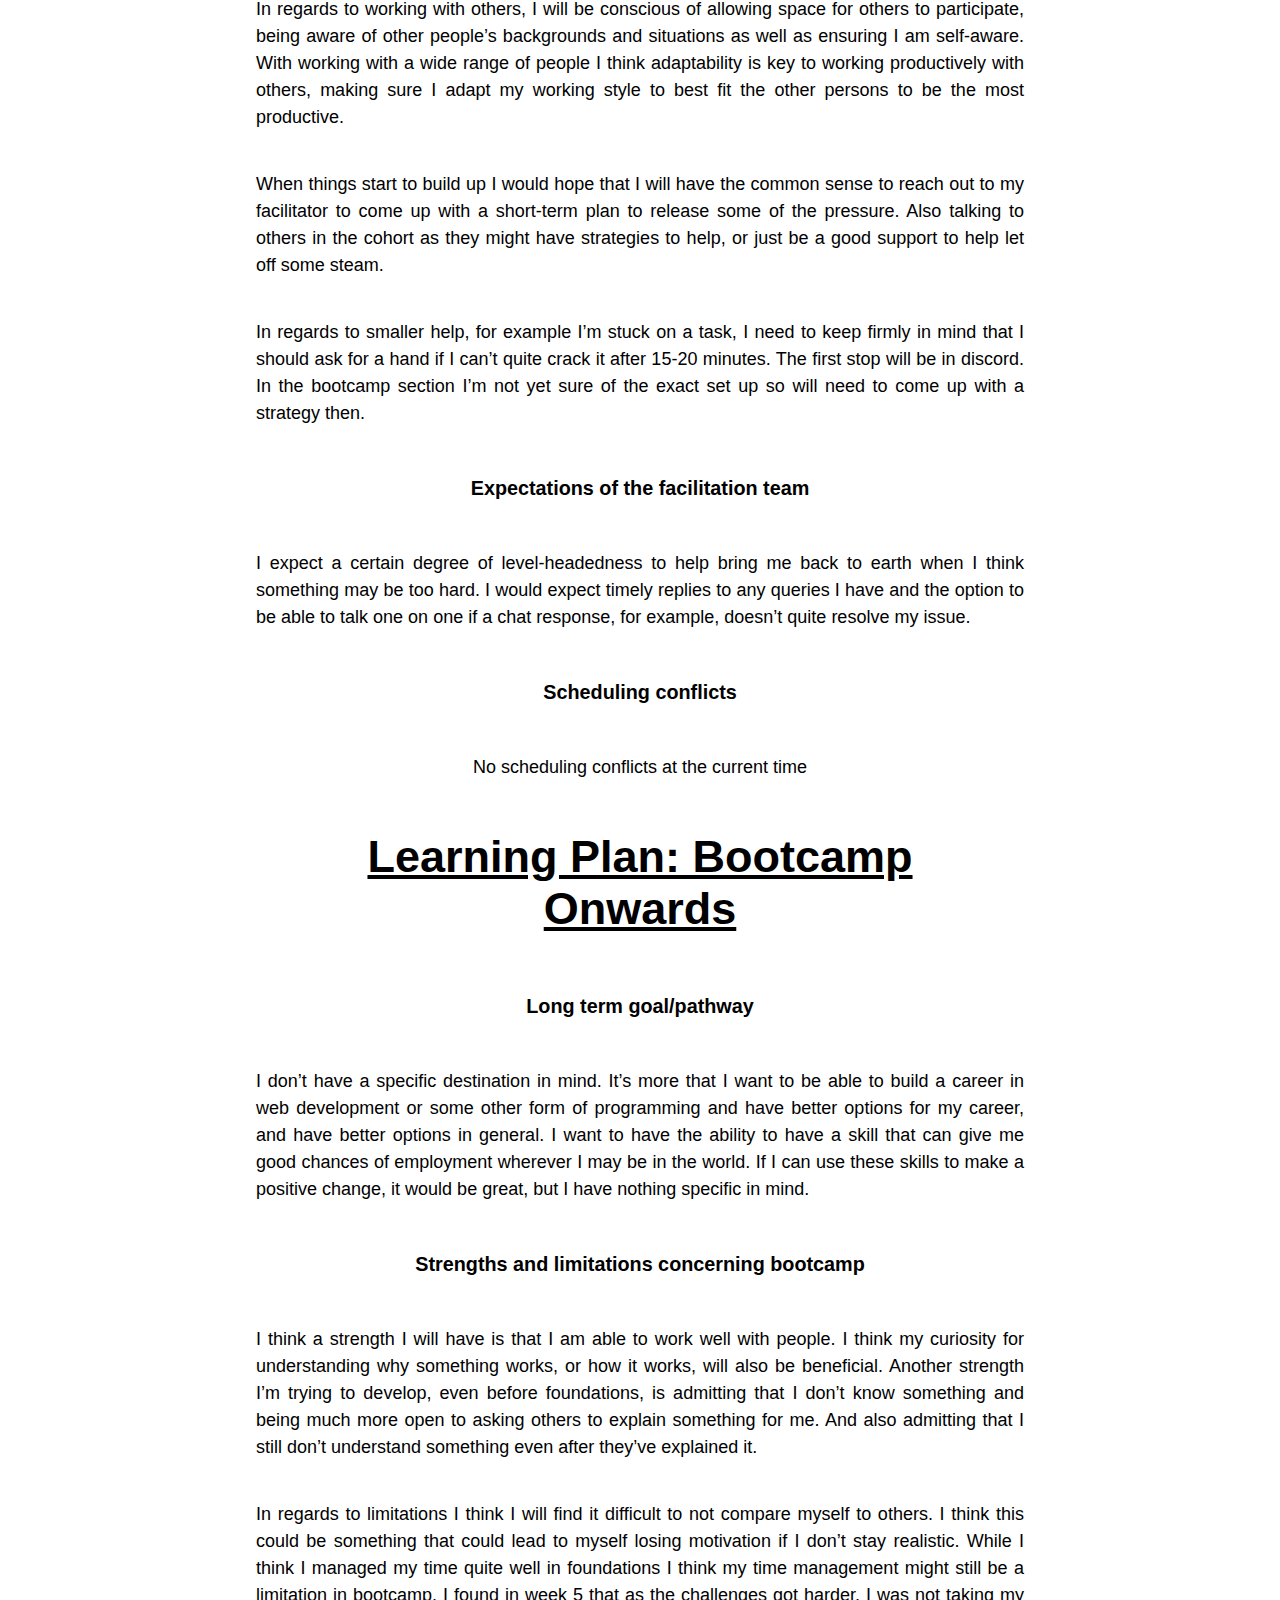
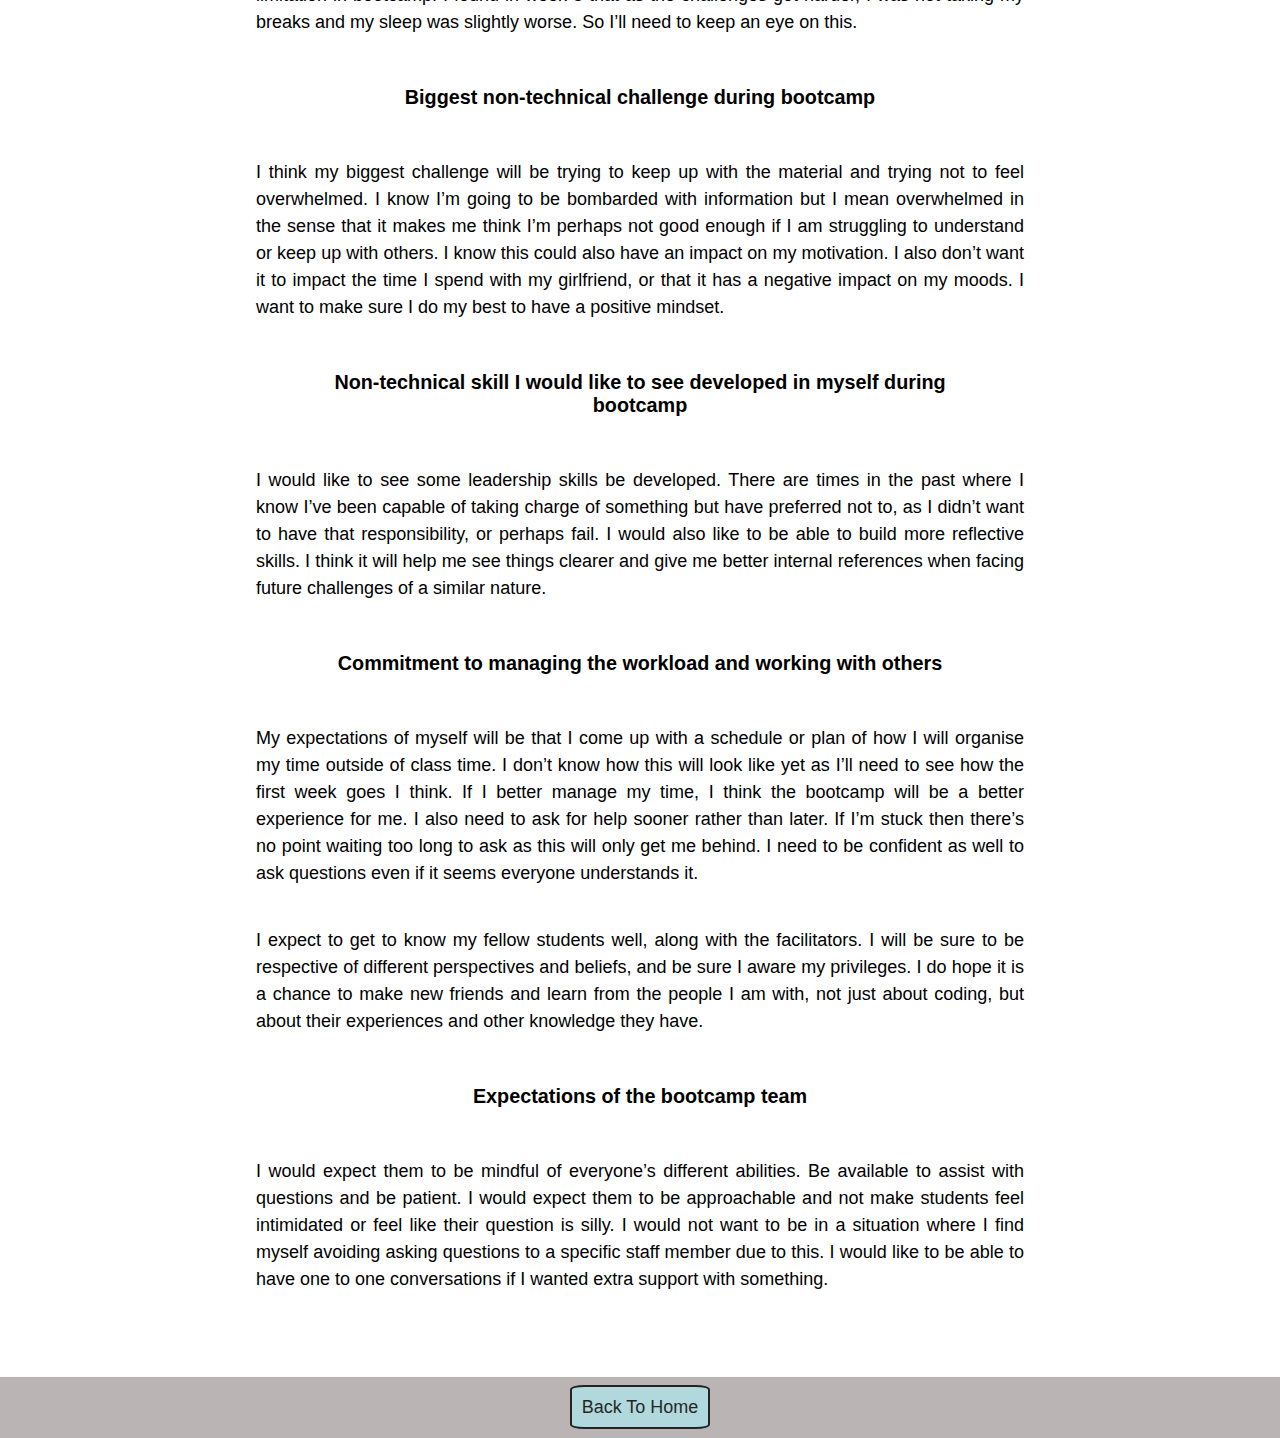
<file: blog/learning-plan.html>
<!DOCTYPE html>
<html lang="en">
<head>
  <meta charset="UTF-8">
  <meta name="viewport" content="width=device-width, initial-scale=1.0">
  <meta http-equiv="X-UA-Compatible" content="ie=edge">
  <link href="../styles/main.css" rel="stylesheet" type="text/css">
  <title>Learning Plan</title>
</head>

<body>
  <header class="home-header learning-header" >
    <h1 id="title" class="title">LEARNING PLAN</h1>
  </header>

  <nav class="other-links">
    <a href="../index.html" class="link">Back To Home</a>
  </nav>
  
  <main class="blog-main">
    <a href="#bootcamp" class="bootcamp-link">Skip To: Bootcamp Onwards</a>
    <h2>Learning Plan: Foundations Onwards</h2>
    <h3>Long term goal/pathway</h3>
    <p>
      I don’t have a specific job in mind, my goal is more to reach a point where I have 
      options, flexibility, and balance between work/life. I know to get there I need 
      to start an entry level job and work my way up, but I want to be in a position where 
      I have the knowledge and skills to be able to take on a number of roles, be able to 
      go in a different direction with coding. As well to have the flexibility to work in 
      different parts of the world, to be financially secure and to have a job that doesn’t 
      overshadow the rest of my life, and in particular a job that doesn’t constantly drain 
      me emotionally.
    </p>

    <h3>Strengths and limitations concerning learning</h3>
    <p>
      I think my strengths are that I am motivated and interested in what we are learning 
      and I think I’m alright with picking things up at a good pace. My limitations when 
      studying in the past were probably my efficiency when studying, knowing how to best 
      organise and utilise my time, so that’s where I’m putting a fair bit of focus on now.
    </p>

    <h3>Human Skills I would like to develop</h3>
    <p>
      I would like to develop the ‘growth mindset’ a little more and emphasising this to both
      myself and others. I think confidence is something I would like to develop, not just in 
      the sense of believing I can complete a task, but also confidence in, for example, 
      presenting to a group, asking what I think might be a silly question, being confident in my ideas etc.
    </p>
    
    <h3>Commitment to managing the workload and working with others</h3>
    <p>
      I already have a daily working schedule that I am sticking to for the foundations.
      I will aim to then adapt this to the bootcamp, so have a daily schedule of how I will work ‘after-hours’.
    </p>
    <p> 
      In regards to working with others, I will be conscious of allowing space for others to participate,
      being aware of other people’s backgrounds and situations as well as ensuring I am self-aware. With
      working with a wide range of people I think adaptability is key to working productively with others,
      making sure I adapt my working style to best fit the other persons to be the most productive. 
    </p>
    <p>
      When things start to build up I would hope that I will have the common sense to reach out to my
      facilitator to come up with a short-term plan to release some of the pressure. Also talking to others
      in the cohort as they might have strategies to help, or just be a good support to help let off some steam.
    </p>
    <p>
      In regards to smaller help, for example I’m stuck on a task, I need to keep firmly in mind that I should
      ask for a hand if I can’t quite crack it after 15-20 minutes. The first stop will be in discord. In the
      bootcamp section I’m not yet sure of the exact set up so will need to come up with a strategy then.
    </p>
      
    <h3>Expectations of the facilitation team</h3>
    <p>
      I expect a certain degree of level-headedness to help bring me back to earth when I think 
      something may be too hard. I would expect timely replies to any queries I have and the option 
      to be able to talk one on one if a chat response, for example, doesn’t quite resolve my issue.
    </p>

    <h3>Scheduling conflicts</h3>
    <p>
      No scheduling conflicts at the current time
    </p>

    <h2 id="bootcamp">Learning Plan: Bootcamp Onwards</h2>
    <h3>Long term goal/pathway</h3>
    <p>
      I don’t have a specific destination in mind. It’s more that I want to be able to build a career in web development or some other form of programming and have better options for my career, and have better options in general. I want to have the ability to have a skill that can give me good chances of employment wherever I may be in the world. If I can use these skills to make a positive change, it would be great, but I have nothing specific in mind.
    </p>
    <h3>Strengths and limitations concerning bootcamp</h3>
    <p>
      I think a strength I will have is that I am able to work well with people. I think my curiosity for understanding why something works, or how it works, will also be beneficial. Another strength I’m trying to develop, even before foundations, is admitting that I don’t know something and being much more open to asking others to explain something for me. And also admitting that I still don’t understand something even after they’ve explained it.
    </p>
    <p>
      In regards to limitations I think I will find it difficult to not compare myself to others. I think this could be something that could lead to myself losing motivation if I don’t stay realistic. While I think I managed my time quite well in foundations I think my time management might still be a limitation in bootcamp. I found in week 5 that as the challenges got harder, I was not taking my breaks and my sleep was slightly worse. So I’ll need to keep an eye on this.
    </p>

    <h3>Biggest non-technical challenge during bootcamp</h3>
    <p>
      I think my biggest challenge will be trying to keep up with the material and trying not to feel overwhelmed. I know I’m going to be bombarded with information but I mean overwhelmed in the sense that it makes me think I’m perhaps not good enough if I am struggling to understand or keep up with others. I know this could also have an impact on my motivation. I also don’t want it to impact the time I spend with my girlfriend, or that it has a negative impact on my moods. I want to make sure I do my best to have a positive mindset.
    </p>  
    <h3>Non-technical skill I would like to see developed in myself during bootcamp</h3>
    <p>
      I would like to see some leadership skills be developed. There are times in the past where I know I’ve been capable of taking charge of something but have preferred not to, as I didn’t want to have that responsibility, or perhaps fail. I would also like to be able to build more reflective skills. I think it will help me see things clearer and give me better internal references when facing future challenges of a similar nature.
    </p>
   
    <h3>Commitment to managing the workload and working with others</h3>
    <p>
      My expectations of myself will be that I come up with a schedule or plan of how I will organise my time outside of class time. I don’t know how this will look like yet as I’ll need to see how the first week goes I think. If I better manage my time, I think the bootcamp will be a better experience for me. I also need to ask for help sooner rather than later. If I’m stuck then there’s no point waiting too long to ask as this will only get me behind. I need to be confident as well to ask questions even if it seems everyone understands it.
    </p>
    <p>
      I expect to get to know my fellow students well, along with the facilitators. I will be sure to be respective of different perspectives and beliefs, and be sure I aware my privileges. I do hope it is a chance to make new friends and learn from the people I am with, not just about coding, but about their experiences and other knowledge they have. 
    </p>
      
    <h3>Expectations of the bootcamp team</h3>
    <p>
      I would expect them to be mindful of everyone’s different abilities. Be available to assist with questions and be patient. I would expect them to be approachable and not make students feel intimidated or feel like their question is silly. I would not want to be in a situation where I find myself avoiding asking questions to a specific staff member due to this. I would like to be able to have one to one conversations if I wanted extra support with something.
    </p>

  </main>
  
  <nav class="other-links">
    <a href="../index.html" class="link">Back To Home</a>
  </nav>

</body>
</html>
</file>
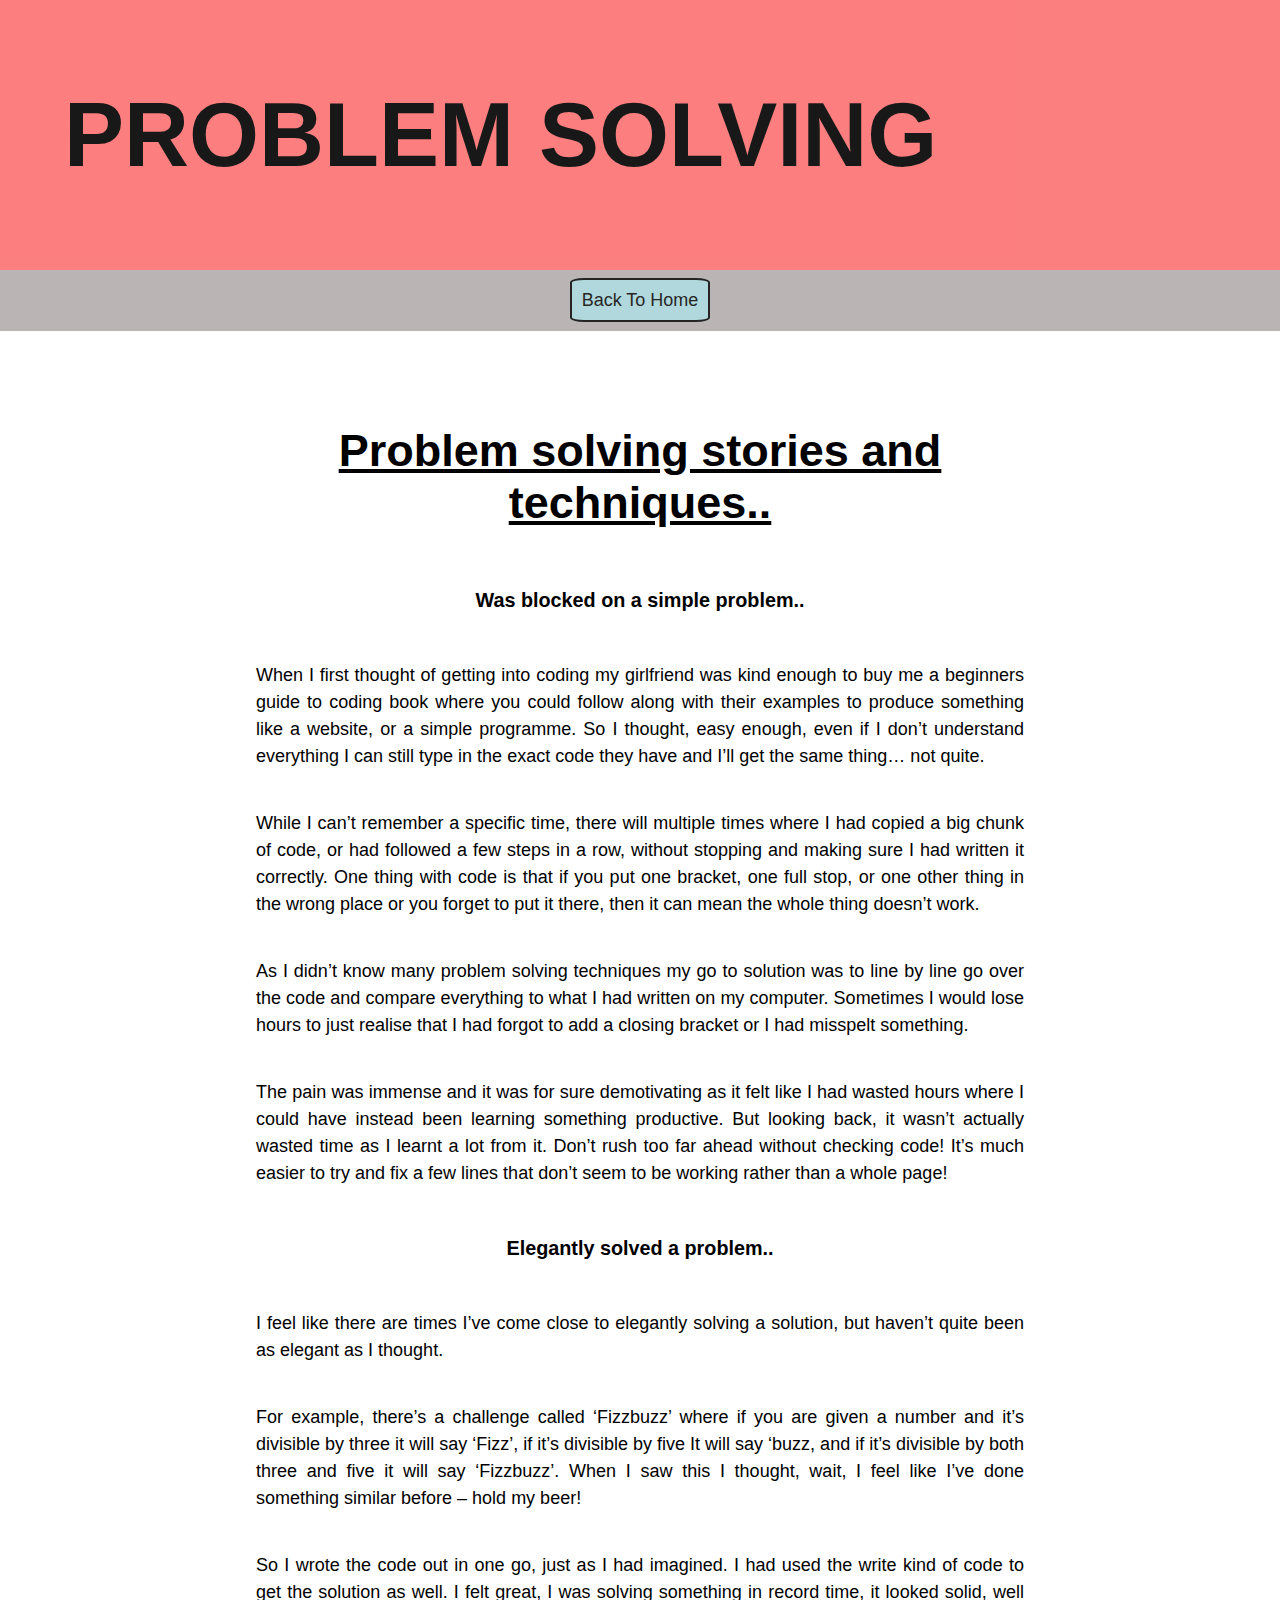
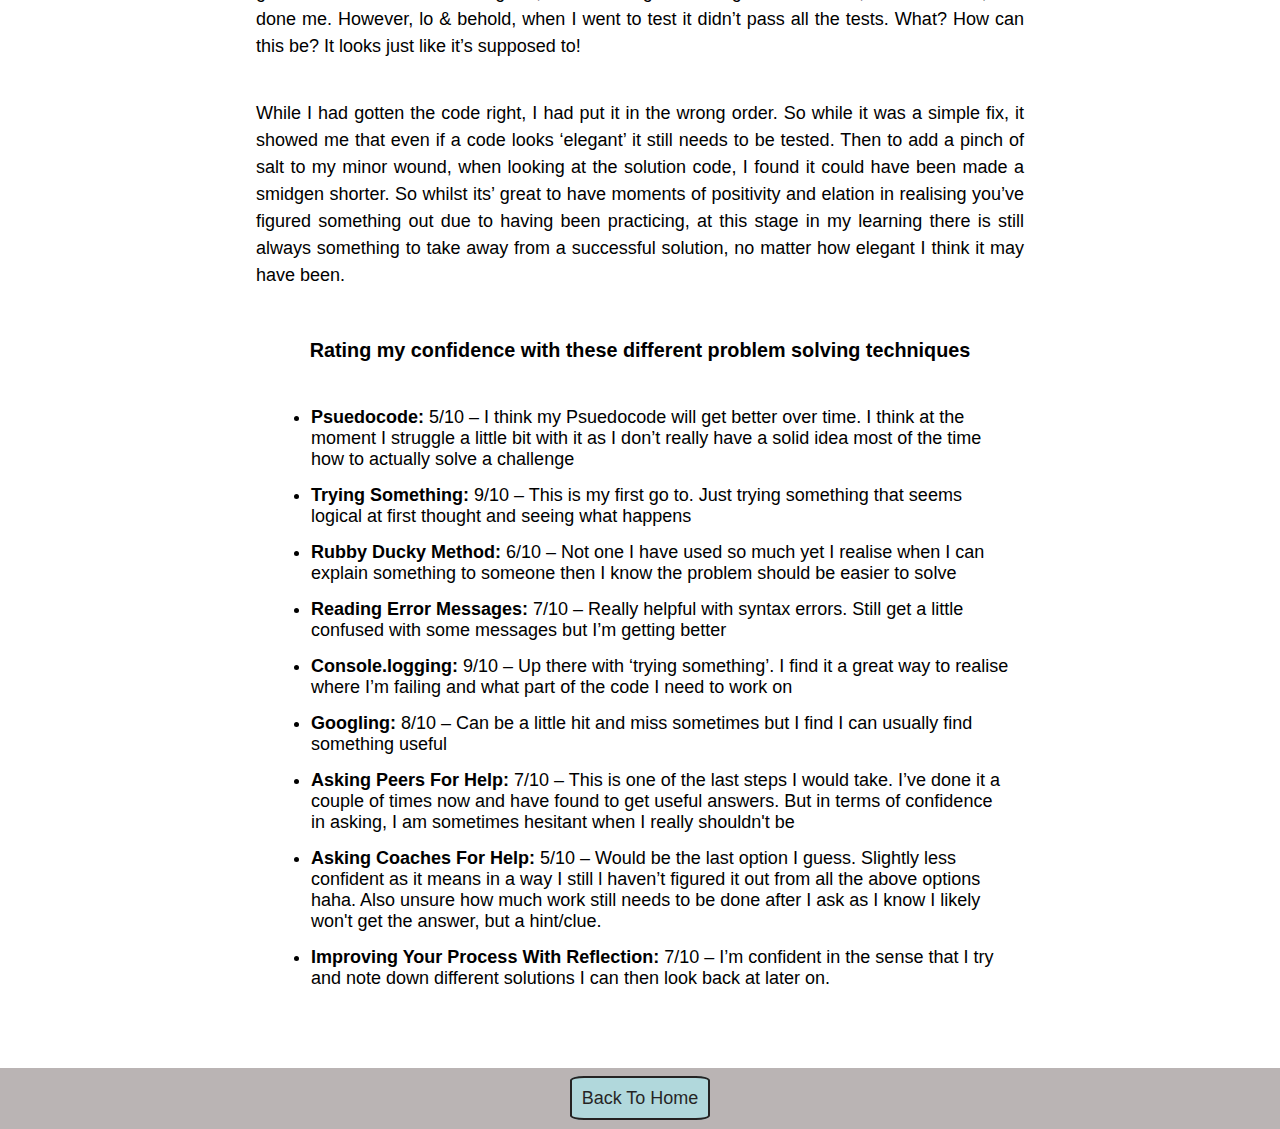
<file: blog/problem-solving.html>
<!DOCTYPE html>
<html lang="en">
<head>
  <meta charset="UTF-8">
  <meta name="viewport" content="width=device-width, initial-scale=1.0">
  <meta http-equiv="X-UA-Compatible" content="ie=edge">
  <link href="../styles/main.css" rel="stylesheet" type="text/css">
  <title>Problem Solving</title>
</head>

<body>
  <header class="home-header problem-header" >
    <h1 id="title" class="title">PROBLEM SOLVING</h1>
  </header>

  <nav class="other-links">
    <a href="../index.html" class="link">Back To Home</a>
  </nav>
  
  <main class="blog-main">
    <h2>Problem solving stories and techniques..</h2>
    <h3>Was blocked on a simple problem..</h3>
    <p>
      When I first thought of getting into coding my girlfriend was kind enough to buy me a beginners guide to coding book where you could follow along with their examples to produce something like a website, or a simple programme. So I thought, easy enough, even if I don’t understand everything I can still type in the exact code they have and I’ll get the same thing… not quite.
    </p>
    <p>
      While I can’t remember a specific time, there will multiple times where I had copied a big chunk of code, or had followed a few steps in a row, without stopping and making sure I had written it correctly. One thing with code is that if you put one bracket, one full stop, or one other thing in the wrong place or you forget to put it there, then it can mean the whole thing doesn’t work.
    </p>
    <p>
      As I didn’t know many problem solving techniques my go to solution was to line by line go over the code and compare everything to what I had written on my computer. Sometimes I would lose hours to just realise that I had forgot to add a closing bracket or I had misspelt something.
    </p>
    <p>
      The pain was immense and it was for sure demotivating as it felt like I had wasted hours where I could have instead been learning something productive. But looking back, it wasn’t actually wasted time as I learnt a lot from it. Don’t rush too far ahead without checking code! It’s much easier to try and fix a few lines that don’t seem to be working rather than a whole page! 
    </p>

    <h3>Elegantly solved a problem..</h3>
    <p>
      I feel like there are times I’ve come close to elegantly solving a solution, but haven’t quite been as elegant as I thought.
    </p>
    <p>
      For example, there’s a challenge called ‘Fizzbuzz’ where if you are given a number and it’s divisible by three it will say ‘Fizz’, if it’s divisible by five It will say ‘buzz, and if it’s divisible by both three and five it will say ‘Fizzbuzz’. When I saw this I thought, wait, I feel like I’ve done something similar before – hold my beer!
    </p>
    <p>
      So I wrote the code out in one go, just as I had imagined. I had used the write kind of code to get the solution as well. I felt great, I was solving something in record time, it looked solid, well done me. However, lo & behold, when I went to test it didn’t pass all the tests. What? How can this be? It looks just like it’s supposed to!
    </p>
    <p>
      While I had gotten the code right, I had put it in the wrong order. So while it was a simple fix, it showed me that even if a code looks ‘elegant’ it still needs to be tested. Then to add a pinch of salt to my minor wound, when looking at the solution code, I found it could have been made a smidgen shorter. So whilst its’ great to have moments of positivity and elation in realising you’ve figured something out due to having been practicing, at this stage in my learning there is still always something to take away from a successful solution, no matter how elegant I think it may have been. 
    </p>

    <h3>Rating my confidence with these different problem solving techniques</h3>
    <ul>
      <li><strong>Psuedocode: </strong>5/10 – I think my Psuedocode will get better over time. I think at the moment I struggle a little bit with it as I don’t really have a solid idea most of the time how to actually solve a challenge</li>
      <li><strong>Trying Something: </strong>9/10 – This is my first go to. Just trying something that seems logical at first thought and seeing what happens</li>
      <li><strong>Rubby Ducky Method: </strong>6/10 – Not one I have used so much yet I realise when I can explain something to someone then I know the problem should be easier to solve</li>
      <li><strong>Reading Error Messages: </strong>7/10 – Really helpful with syntax errors. Still get a little confused with some messages but I’m getting better</li>
      <li><strong>Console.logging: </strong>9/10 – Up there with ‘trying something’. I find it a great way to realise where I’m failing and what part of the code I need to work on</li>
      <li><strong>Googling: </strong>8/10 – Can be a little hit and miss sometimes but I find I can usually find something useful</li>
      <li><strong>Asking Peers For Help: </strong>7/10 – This is one of the last steps I would take. I’ve done it a couple of times now and have found to get useful answers. But in terms of confidence in asking, I am sometimes hesitant when I really shouldn't be</li>
      <li><strong>Asking Coaches For Help: </strong>5/10 – Would be the last option I guess. Slightly less confident as it means in a way I still l haven’t figured it out from all the above options haha. Also unsure how much work still needs to be done after I ask as I know I likely won't get the answer, but a hint/clue.</li>
      <li><strong>Improving Your Process With Reflection: </strong>7/10 – I’m confident in the sense that I try and note down different solutions I can then look back at later on.</li>
    </ul>
  </main>
  
  <nav class="other-links">
    <a href="../index.html" class="link">Back To Home</a>
  </nav>

</body>
</html>
</file>
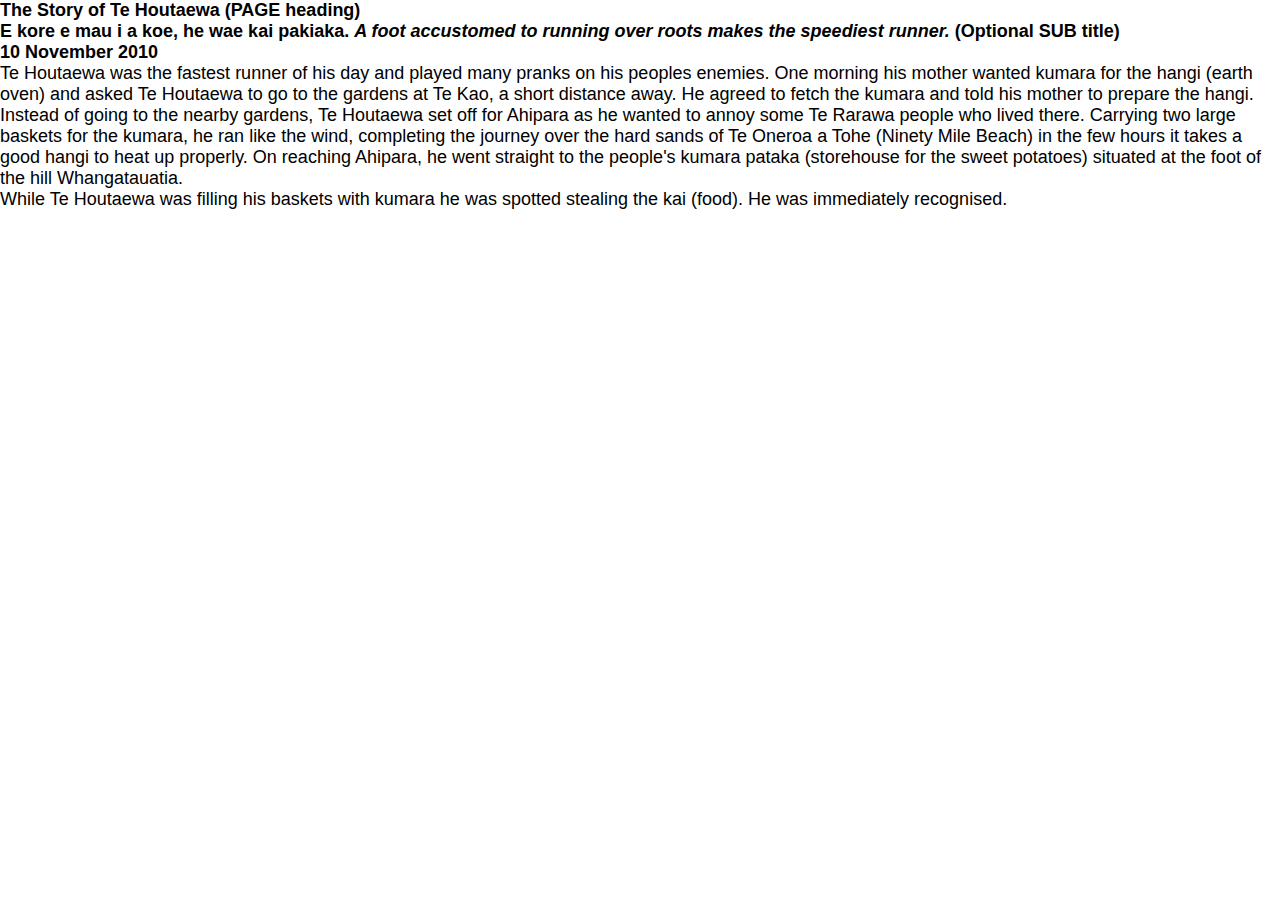
<file: blog/te-houtaewa-template.html>
<!DOCTYPE html>
<html>
  <head>
    <title>Stories and Legends (PAGE title) </title>
    <meta charset="UTF-8">
    <meta name="viewport" content="width=device-width, initial-scale=1.0">
    <meta http-equiv="X-UA-Compatible" content="ie=edge">
    <link href="../styles/main.css" rel="stylesheet" type="text/css">
  </head>
  
  <body>
    <h1>The Story of Te Houtaewa (PAGE heading)</h1>
    <h2>E kore e mau i a koe, he wae kai pakiaka. <em>A foot accustomed to running over roots makes the speediest runner.</em> (Optional SUB title) </h2>
    <h3>10 November 2010</h3>
    
    <p>
      Te Houtaewa was the fastest runner of his day and played many pranks on his peoples enemies. One morning his mother wanted kumara for the hangi (earth oven) and asked Te Houtaewa to go to the gardens at Te Kao, a short distance away. He agreed to fetch the kumara and told his mother to prepare the hangi.
    </p>
    <p>
      Instead of going to the nearby gardens, Te Houtaewa set off for Ahipara as he wanted to annoy some Te Rarawa people who lived there. Carrying two large baskets for the kumara, he ran like the wind, completing the journey over the hard sands of Te Oneroa a Tohe (Ninety Mile Beach) in the few hours it takes a good hangi to heat up properly. On reaching Ahipara, he went straight to the people's kumara pataka (storehouse for the sweet potatoes) situated at the foot of the hill Whangatauatia.
    </p>
    <p>
      While Te Houtaewa was filling his baskets with kumara he was spotted stealing the kai (food). He was immediately recognised.
    </p>
    
    <!-- this is a comment. -->
  
  </body>
</html>
</file>
<file: styles/main.css>
:root {
  --background-color-home: #fad3c4;
  --background-color-tech: #fab652;
  --background-color-values: #d6d2fb;
  --background-color-learning: #eee8b2;
  --background-color-eq: rgb(212, 239, 219);
  --background-color-js: rgb(148, 230, 230);
  --background-color-mindset: rgb(232, 172, 217);
  --background-color-problem: rgb(252, 113, 113);
  --background-color-foundations: rgb(162, 237, 171);
}

* {
  box-sizing: border-box;
  margin: 0;
  font-family: 'Open Sans', sans-serif;
  font-size: 2vmin;
  /* border: 1px solid red; */
}

/* For index.html hompage */


#title {
  font-size: 5rem;
}

.home-header {
  height: 30vh;
  display: flex;
  align-items: center;
  opacity: 0.9;;
  background-color: var(--background-color-home);
}

.title {
  margin-left: 5%;
}

.about-me {
   margin: 2.5% 5%;
}

.about-me p {
  line-height: 1.5em;
  margin: 20px 0px;
}

#about-me-title {
  font-size: 1.5rem;
  margin-bottom: 20px;
}

.blog-links {
  background-image: url(https://img.freepik.com/free-vector/stylish-hexagonal-line-pattern-background_1017-19742.jpg?w=2000);
  background-size: cover;
  padding: 0%;
  list-style: none;
  height: 100%;
  display: flex;
  flex-direction: column;
  flex-wrap: wrap;
  align-content: center;
  justify-content: space-evenly;
}

.link {
  text-align: center;
  transition: all 1s;
  opacity: 0.8;
  width: 40%;
  border-radius: 10%;
  padding: 10px;
  text-decoration: none;
  border: 2px solid ;
  color: #000;
  background-color: #afe2e6 ;
}


.link:hover {
  background-color: var(--background-color-home);
  opacity: 0.8;
  border: 5px solid #e9cdcd;
  padding: 1%;
}

.other-links {
  text-align: center;
  padding: 20px;
  background-color: #bab4b4;
  color: white;
}

.tech:hover {
  background-color: var(--background-color-tech);
}

.values:hover {
  background-color: var(--background-color-values);
}

.learning:hover {
  background-color: var(--background-color-learning);
}

.eq:hover {
  background-color: var(--background-color-eq);
}

.js:hover {
  background-color: var(--background-color-js)
}

.mindset:hover {
  background-color: var(--background-color-mindset);
}

.problem:hover {
  background-color: var(--background-color-problem);
}

.foundations:hover {
  background-color: var(--background-color-foundations);
}


.bold {
  font-size: 1.5rem;
}


/* FOR BLOG POSTS */

.tech-header {
  background-color: var(--background-color-tech);
}

.values-header {
  background-color: var(--background-color-values);
}

.learning-header {
  background-color: var(--background-color-learning);
}

.eq-header {
  background-color: var(--background-color-eq);
}

.js-header {
  background-color: var(--background-color-js)
}

.mindset-header{
  background-color: var(--background-color-mindset);
}

.problem-header {
  background-color: var(--background-color-problem)
}

.foundations-header {
  background-color: var(--background-color-foundations)
}

.blog-main {
  margin: 5% 20%;
  display: flex;
  flex-direction: column;
  justify-content: center;
  align-items: center;
}

.blog-main h2 {
  margin: 30px;
  font-size: 2.5rem;
  text-align: center;
  text-decoration: underline;
}

.blog-main h3, h4 {
  margin: 30px;
  font-size: 1.1rem;
  text-align: center;
}

.blog-main h4 {
  margin: 30px;
  font-size: 1rem;
  text-align: center;
  text-decoration: underline overline;
}

.blog-main li {
  margin: 15px;
}

.blog-main p {
  text-align: justify;
  line-height: 1.5em;
  margin: 20px 0px;
}

.blog-image {
  display: block;
  margin: auto;
  width: 60%;
  height: 40vmax;
}

.block-image {
  height: 10vmax;
}

.inline-image {
  height: 20vmax;
}

.inline-block-image {
  height: 15vmax;
}

article {
  margin: 20px;
}

.bootcamp-link {
  text-align: center;
  opacity: 0.8;
  width: 30%;
  border-radius: 15%;
  padding: 10px;
  border: 2px solid ;
  color: #000;
  background-color: #bae7b8 ;
}


@media screen and (max-width: 320px) {
  body {
    font-size: 20px;
    background-color: lime;
  }
  p {
    border: 5px solid brown
  }
}

@media screen and (min-width: 321px) and (max-width: 768px) {
  body {
    border: 5px solid grey;
    background-color: orange;
  }
}

@media screen and (min-width: 769px) and (max-width: 1200px) {
  body {
    border: 20px solid black;
    background-color: lightcoral;
  }

}
</file>
